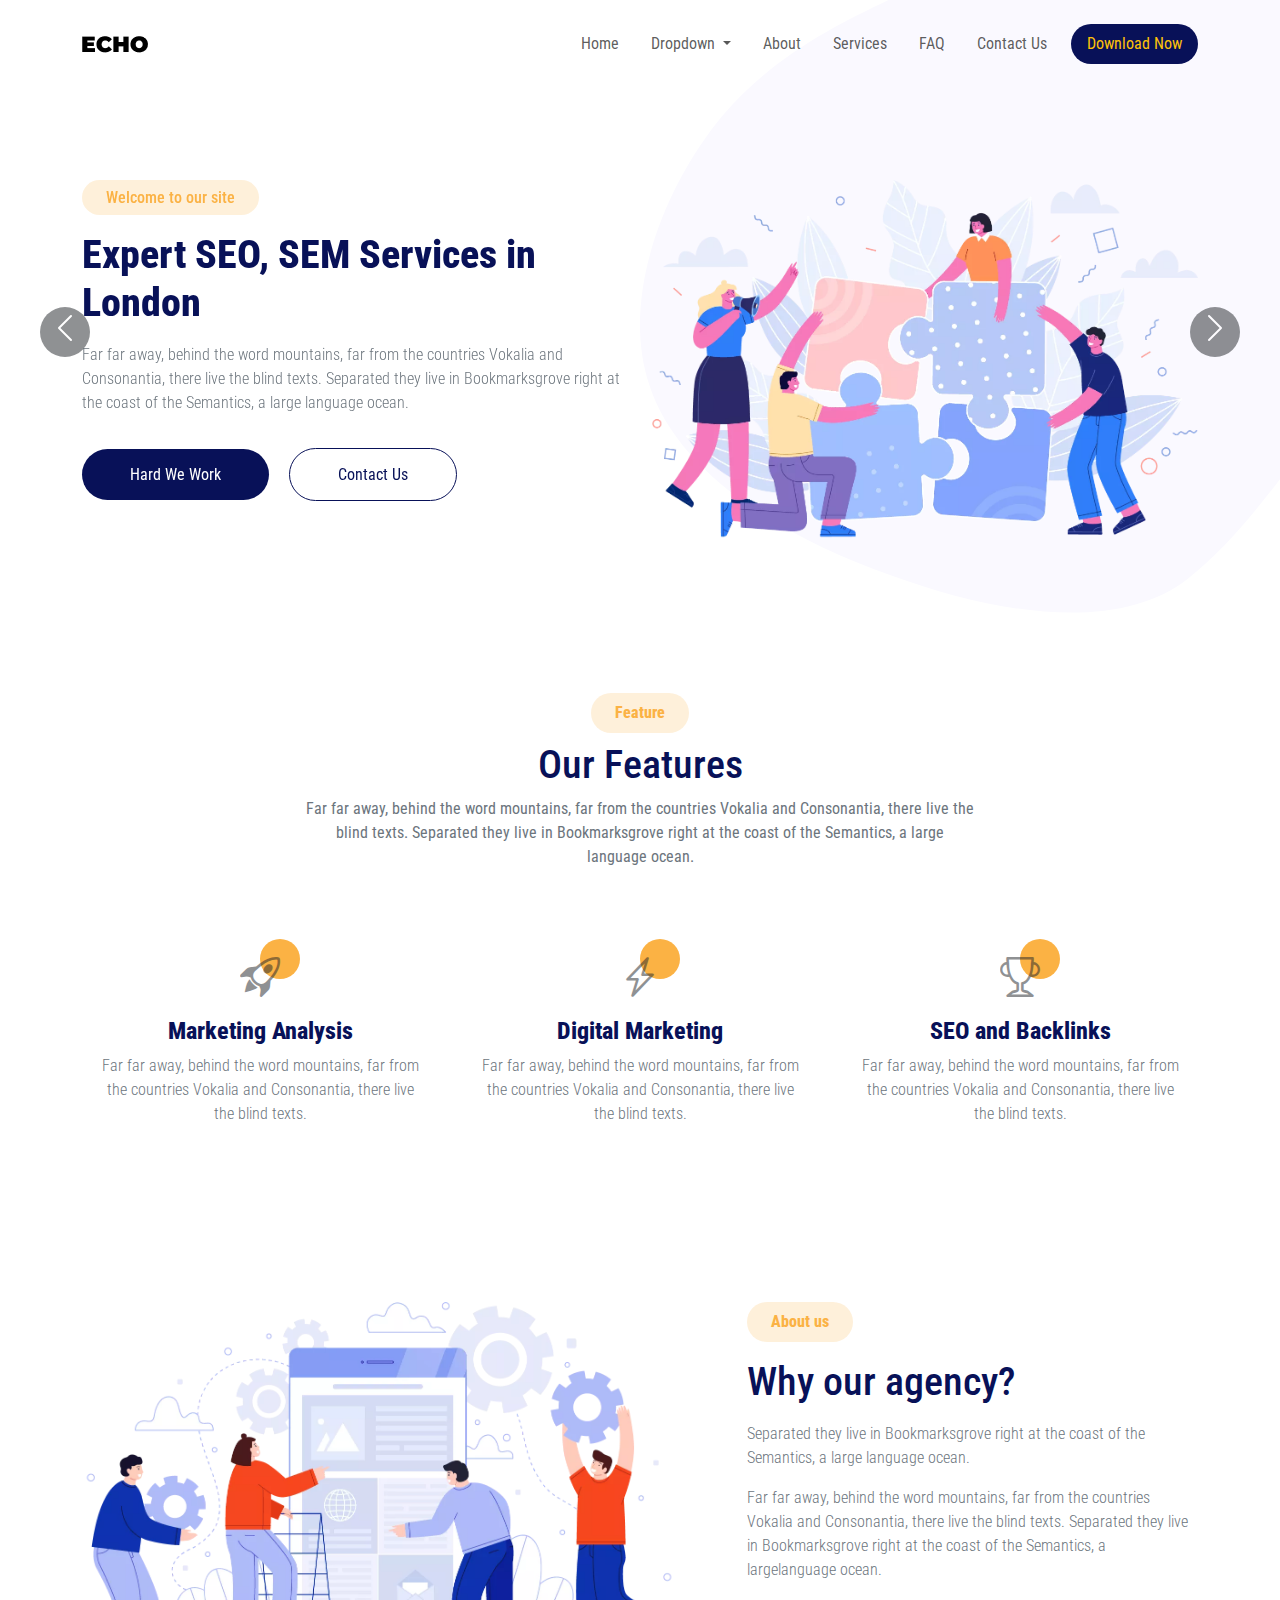
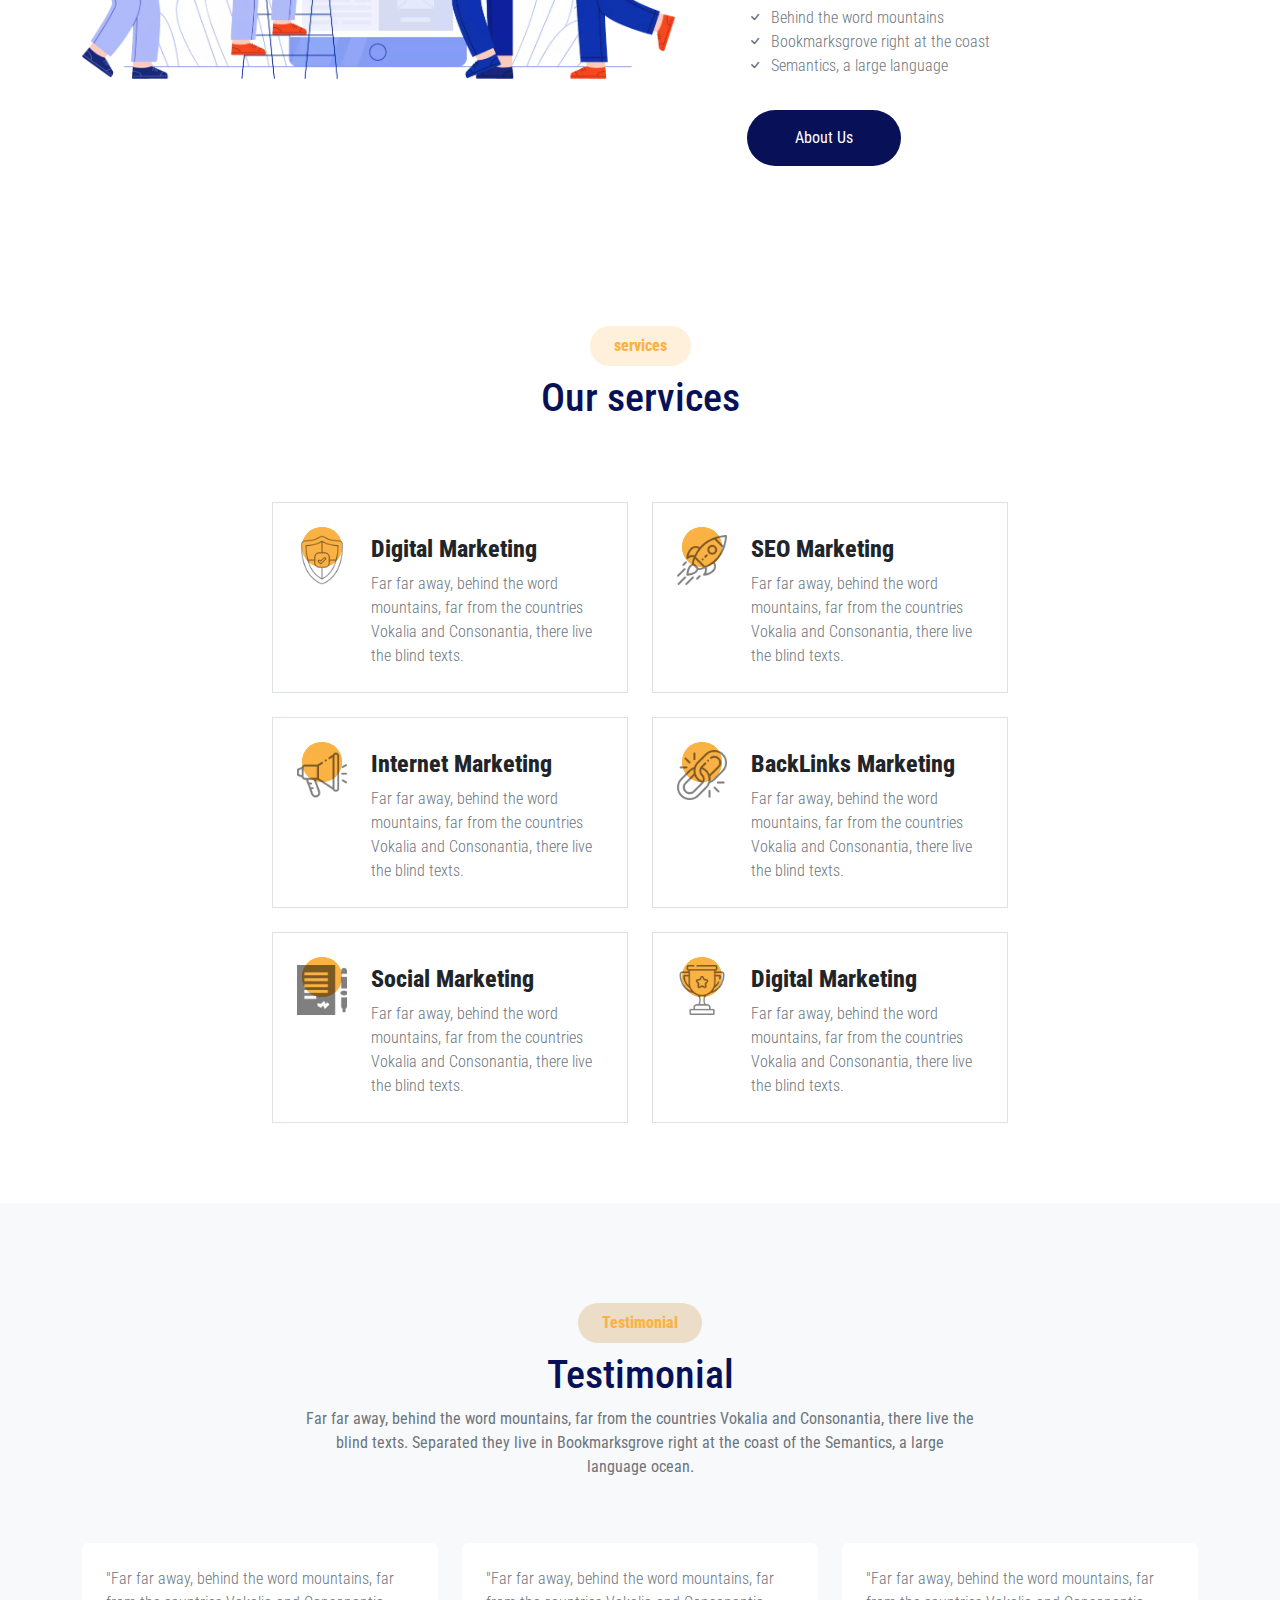
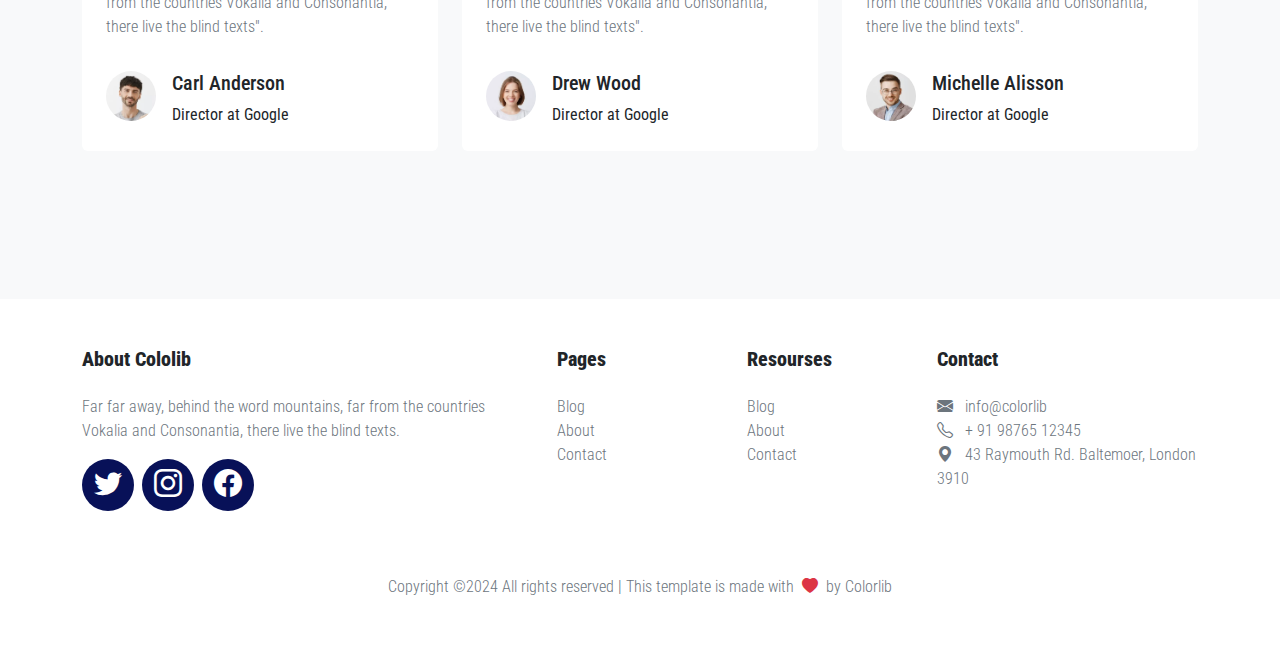
<file: index.html>
<!DOCTYPE html>
<html lang="en">

<head>
    <meta charset="UTF-8">
    <meta name="viewport" content="width=device-width, initial-scale=1.0">
    <title>ECHO-WEBSITE</title>
    <link rel="stylesheet" href="fonts/roboto/stylesheet.css" type="text/css">
    <link rel="stylesheet" href="fonts/bt-icons/bootstrap-icons.min.css" type="text/css">
    <link rel="stylesheet" href="css/style.css" type="text/css">
    <link rel="stylesheet" href="css/media.css" type="text/css">
    <link rel="stylesheet" href="css/bootstrap.min.css" type="text/css">
</head>

<body>

    <!-- HEADER  -->

    <header class="navbar navbar-expand-lg py-4 position-absolute w-100 z-1">
        <div class="container">
            <a href="javascript:void(0)">
                <img src="img/logo.webp" alt="">
            </a>
            <button class="navbar-toggler">
                <span class="navbar-toggler-icon" data-bs-target="#menu" data-bs-toggle="collapse"></span>
            </button>

            <nav class="collapse navbar-collapse flex-lg-grow-0" id="menu">
                <ul class="navbar-nav">
                    <li class="me-lg-3"><a href="" class="nav-link">Home</a></li>
                    <li class="me-lg-3 dropdown">
                        <a class="nav-link dropdown-toggle" href="javascript:void(0)" data-bs-toggle="dropdown">
                            Dropdown
                        </a>
                        <ul class="dropdown-menu w-25">
                            <li><a class="dropdown-item" href="javasript:void(0)">Dropdown-1</a></li>
                            <li><a class="dropdown-item" href="javasript:void(0)">Dropdown-2</a></li>
                            <li><a class="dropdown-item" href="javasript:void(0)">Dropdown-3</a></li>
                            <li><a class="dropdown-item bg-none" href="javasript:void(0)">Dropdown-4</a></li>
                        </ul>
                    </li>
                    <li class="me-lg-3"><a href="javascript:void(0)" class="nav-link">About</a></li>
                    <li class="me-lg-3"><a href="javascript:void(0)" class="nav-link">Services</a></li>
                    <li class="me-lg-3"><a href="javascript:void(0)" class="nav-link">FAQ</a></li>
                    <li class="me-lg-3"><a href="javascript:void(0)" class="nav-link">Contact Us</a></li>
                    <li><a href="" class="btn nav-link rounded-pill text-warning px-3 d-none d-lg-block">Download
                            Now</a></li>
                </ul>
            </nav>
        </div>
    </header>

    <main>

        <!--  CAROUSEL SECTION  -->
        <section id="carouselExample" class="carousel slide">
            <div class="carousel-inner">
                <div class="carousel-item active">
                    <div class="container">
                        <div class="row">
                            <div class="col-12 col-lg-6">
                                <div class="carousel-content mb-4">
                                    <h6 class="py-2 px-4 d-inline-block rounded-pill mb-3">Welcome to our site</h6>
                                    <h1 class="fw-bolder">Expert SEO, SEM Services in London</h1>
                                    <p class="text-secondary fw-light mb-5 mt-3">Far far away, behind the word
                                        mountains, far from the countries Vokalia and Consonantia, there live the blind
                                        texts. Separated they live in Bookmarksgrove right at the coast of the
                                        Semantics, a large language ocean. </p>
                                    <a href="" class=" py-3 px-5 text-decoration-none rounded-pill text-white me-3">Hard
                                        We Work</a>
                                    <a href="" class=" py-3 px-5 text-decoration-none rounded-pill">Contact Us</a>
                                </div>
                            </div>
                            <div class="col-12 col-lg-6">
                                <div class="carousel-img">
                                    <img src="img/carousel.webp" alt="carousel" title="carousel" class="img-fluid">
                                </div>

                            </div>
                        </div>
                    </div>

                </div>
                <div class="carousel-item ">
                    <div class="container">
                        <div class="row">
                            <div class="col-12 col-lg-6">
                                <div class="carousel-content mb-4">
                                    <h6 class="py-2 px-4 d-inline-block rounded-pill mb-3">Welcome to our site</h6>
                                    <h1 class="fw-bolder">Expert SEO, SEM Services in London</h1>
                                    <p class="text-secondary fw-light mb-5 mt-3">Far far away, behind the word
                                        mountains, far from the countries Vokalia and Consonantia, there live the blind
                                        texts. Separated they live in Bookmarksgrove right at the coast of the
                                        Semantics, a large language ocean. </p>
                                    <a href="" class=" py-3 px-5 text-decoration-none rounded-pill text-white me-3">Hard
                                        We Work</a>
                                    <a href="" class=" py-3 px-5 text-decoration-none rounded-pill">Contact Us</a>
                                </div>
                            </div>
                            <div class="col-12 col-lg-6">
                                <div class="carousel-img">
                                    <img src="img/carousel.webp" alt="carousel" title="carousel" class="img-fluid">
                                </div>

                            </div>
                        </div>
                    </div>

                </div>
                <div class="carousel-item">
                    <div class="container">
                        <div class="row">
                            <div class="col-12 col-lg-6">
                                <div class="carousel-content mb-4">
                                    <h6 class="py-2 px-4 d-inline-block rounded-pill mb-3">Welcome to our site</h6>
                                    <h1 class="fw-bolder">Expert SEO, SEM Services in London</h1>
                                    <p class="text-secondary fw-light mb-5 mt-3">Far far away, behind the word
                                        mountains, far from the countries Vokalia and Consonantia, there live the blind
                                        texts. Separated they live in Bookmarksgrove right at the coast of the
                                        Semantics, a large language ocean. </p>
                                    <a href="" class=" py-3 px-5 text-decoration-none rounded-pill text-white me-3">Hard
                                        We Work</a>
                                    <a href="" class=" py-3 px-5 text-decoration-none rounded-pill">Contact Us</a>
                                </div>
                            </div>
                            <div class="col-12 col-lg-6">
                                <div class="carousel-img">
                                    <img src="img/carousel.webp" alt="carousel" title="carousel" class="img-fluid">
                                </div>

                            </div>
                        </div>
                    </div>

                </div>
            </div>
            <button class="carousel-control-prev bg-dark rounded-pill translate-middel-y d-none d-lg-block"
                data-bs-target="#carouselExample" data-bs-slide="prev">
                <span class="carousel-control-prev-icon"></span>
                <span class="visually-hidden">Previous</span>
            </button>
            <button class="carousel-control-next bg-dark rounded-pill translate-middel-y d-none d-lg-block"
                data-bs-target="#carouselExample" data-bs-slide="next">
                <span class="carousel-control-next-icon"></span>
                <span class="visually-hidden">Next</span>
            </button>
        </section>

        <!--  FEATURE SECTION  -->
        <section class="feature">
            <div class="container">
                <div class="feature-title text-center mx-auto ">
                    <span class="py-2 px-4 d-inline-block rounded-pill fw-bold "> Feature</span>
                    <h2 class="h1 my-2">Our Features</h2>
                    <p class="text-secondary">Far far away, behind the word mountains, far from the countries Vokalia
                        and Consonantia, there live the blind texts. Separated they live in Bookmarksgrove right at the
                        coast of the Semantics, a large language ocean.</p>
                </div>
                <div class="row">
                    <div class="col-12 col-md-6 col-lg-4">
                        <div class="feature-item text-center position-relative mx-3 mb-md-4 mb-lg-0">
                            <i class="bi bi-rocket-takeoff fs-1 opacity-50"></i>
                            <h4 class="my-2 fw-bold ">Marketing Analysis</h4>
                            <p class="text-secondary fw-light">Far far away, behind the word mountains, far from the
                                countries Vokalia and Consonantia, there live the blind texts.</p>
                        </div>
                    </div>
                    <div class="col-12 col-md-6 col-lg-4">
                        <div class="feature-item text-center position-relative mx-3 mb-md-4 mb-lg-0">
                            <i class="bi bi-lightning-charge fs-1 opacity-50"></i>
                            <h4 class="my-2 fw-bold ">Digital Marketing</h4>
                            <p class="text-secondary fw-light">Far far away, behind the word mountains, far from the
                                countries Vokalia and Consonantia, there live the blind texts.</p>
                        </div>
                    </div>
                    <div class="col-12 col-md-6 col-lg-4">
                        <div class="feature-item text-center position-relative mx-3">
                            <i class="bi bi-trophy fs-1 opacity-50"></i>
                            <h4 class="my-2 fw-bold ">SEO and Backlinks</h4>
                            <p class="text-secondary fw-light">Far far away, behind the word mountains, far from the
                                countries Vokalia and Consonantia, there live the blind texts.</p>
                        </div>
                    </div>
                </div>
            </div>
        </section>

        <!--  ABOUT SECTION -->
        <section class="about">
            <div class="container">
                <div class="row">
                    <div class="col-12  col-lg-7">
                        <div class="about-img mb-5 me-lg-5  mb-lg-0">
                            <img src="img/about_1.png.webp" alt="about" title="about" class="img-fluid">
                        </div>
                    </div>
                    <div class="col-12 col-lg-5">
                        <div class="about-content">
                            <span class="py-2 px-4 d-inline-block rounded-pill fw-bold ">About us</span>
                            <h2 class="h1 my-3">Why our agency?</h2>
                            <p class="text-secondary fw-light">Separated they live in Bookmarksgrove right at the coast
                                of the Semantics, a large language ocean.</p>
                            <p class="text-secondary fw-light mt-3">Far far away, behind the word mountains, far from
                                the countries Vokalia and Consonantia, there live the blind texts. Separated they live
                                in Bookmarksgrove right at the coast of the Semantics, a largelanguage ocean.</p>
                            <div class="my-4">
                                <p class="mb-0 text-secondary fw-light"><i class="bi bi-check me-2"></i>Behind the word
                                    mountains</p>
                                <p class="mb-0 text-secondary fw-light"><i class="bi bi-check me-2"></i>Bookmarksgrove
                                    right at the coast</p>
                                <p class="mb-0 text-secondary fw-light"><i class="bi bi-check me-2"></i>Semantics, a
                                    large language</p>
                            </div>
                            <a href=""
                                class="d-inline-block py-3 px-5 text-decoration-none rounded-pill text-white me-3 mt-2">About
                                Us</a>
                        </div>
                    </div>
                </div>
            </div>
        </section>

        <!--  SERVICES SECTION  -->
        <section class="services">
            <div class="container">
                <div class="service-title text-center">
                    <span class="py-2 px-4 d-inline-block rounded-pill fw-bold "> services</span>
                    <h2 class="h1 my-2">Our services</h2>
                </div>
                <div class="service-inner">
                    <div class="row">
                        <div class="col- col-lg-1 col-xl-2"></div>
                        <div class="col-12 col-lg-5 col-xl-4">
                            <div class="service-item border p-4  mb-4">
                                <ul class="d-flex list-unstyled mb-0 position-relative">

                                    <li class="mt-2">
                                        <!-- <i class="bi bi-shield-lock fs-1 opacity-50 "></i> -->
                                        <img class="opacity-50" src="img/approved.png" alt="" width="50px">
                                    </li>
                                    <li class="ms-4">
                                        <h4 class="my-2 fw-bold ">Digital Marketing</h4>
                                        <p class="text-secondary fw-light mb-0">Far far away, behind the word mountains, far
                                            from the
                                            countries Vokalia and Consonantia, there live the blind texts.</p>
                                    </li>
                                </ul>
                            </div>
                        </div>
                        <div class="col-12 col-lg-5 col-xl-4">
                            <div class="service-item border p-4 mb-4">
                                <ul class="d-flex list-unstyled mb-0  position-relative">

                                    <li class="mt-2">
                                    <img class="opacity-50" src="img/startup.png" alt="" width="50px">
                                    <li class="ms-4">
                                        <h4 class="my-2 fw-bold ">
                                            SEO Marketing</h4>
                                        <p class="text-secondary fw-light mb-0">Far far away, behind the word mountains, far
                                            from the
                                            countries Vokalia and Consonantia, there live the blind texts.</p>
                                    </li>
                                </ul>
                            </div>
                        </div>
                        <div class="col-12 col-lg-1 col-xl-2"></div>
                        <div class="col-12 col-lg-1 col-xl-2"></div>
                        <div class="col-12 col-lg-5 col-xl-4">
                            <div class="service-item border p-4 mb-4">
                                <ul class="d-flex list-unstyled mb-0  position-relative">

                                    <li class="mt-2">
                                        <img class="opacity-50" src="img/marketing.png" alt="" width="50px">
                                    </li>
                                    <li class="ms-4">
                                        <h4 class="my-2 fw-bold ">
                                            Internet Marketing</h4>
                                        <p class="text-secondary fw-light mb-0">Far far away, behind the word mountains, far
                                            from the
                                            countries Vokalia and Consonantia, there live the blind texts.</p>
                                    </li>
                                </ul>
                            </div>
                        </div>
                        <div class="col-12 col-lg-5 col-xl-4">
                            <div class="service-item border p-4 mb-4">
                                <ul class="d-flex list-unstyled mb-0 position-relative">

                                    <li class="mt-2">
                                        <img class="opacity-50" src="img/link.png" alt="" width="50px">
                                    </li>
                                    <li class="ms-4">
                                        <h4 class="my-2 fw-bold ">
                                            BackLinks Marketing</h4>
                                        <p class="text-secondary fw-light mb-0">Far far away, behind the word mountains, far
                                            from the
                                            countries Vokalia and Consonantia, there live the blind texts.</p>
                                    </li>
                                </ul>
                            </div>
                        </div>
                        <div class="col-12 col-lg-1 col-xl-2"></div>
                        <div class="col-12 col-lg-1 col-xl-2"></div>
                        <div class="col-12 col-lg-5 col-xl-4">
                            <div class="service-item border p-4 mb-4 mb-lg-0 ">
                                <ul class="d-flex list-unstyled mb-0 position-relative">

                                    <li class="mt-2">
                                        <img class="opacity-50" src="img/paper-sheet.png" alt="" width="50px">
                                    </li>
                                    <li class="ms-4">
                                        <h4 class="my-2 fw-bold ">Social Marketing
                                        </h4>
                                        <p class="text-secondary fw-light mb-0">Far far away, behind the word mountains, far
                                            from the
                                            countries Vokalia and Consonantia, there live the blind texts.</p>
                                    </li>
                                </ul>
                            </div>
                        </div>
                        <div class="col-12 col-lg-5 col-xl-4">
                            <div class="service-item border p-4">
                                <ul class="d-flex list-unstyled mb-0 position-relative">

                                    <li class="mt-2">
                                        <img class="opacity-50" src="img/trophy.png" alt="" width="50px">
                                    </li>
                                    <li class="ms-4">
                                        <h4 class="my-2 fw-bold ">Digital Marketing</h4>
                                        <p class="text-secondary fw-light mb-0">Far far away, behind the word mountains, far
                                            from the
                                            countries Vokalia and Consonantia, there live the blind texts.</p>
                                    </li>
                                </ul>
                            </div>
                        </div>
                        <div class="col-12 col-lg-1 col-xl-2"></div>

                    </div>
                </div>

            </div>
        </section>

        <!-- TESTIMONIAL SECTION  -->
        <section class="testimonial bg-light">
            <div class="container">
                <div class="testimonial-title text-center mx-auto ">
                    <span class="py-2 px-4 d-inline-block rounded-pill fw-bold ">Testimonial</span>
                    <h2 class="h1 my-2">Testimonial</h2>
                    <p class="text-secondary">Far far away, behind the word mountains, far from the countries Vokalia
                        and Consonantia, there live the blind texts. Separated they live in Bookmarksgrove right at the
                        coast of the Semantics, a large language ocean.</p>
                </div>
                <div class="row">
                    <div class="col-12 col-md-6 col-lg-4">
                        <div class="testimonial-item bg-white p-4 border-light mt-4 my-xl-5 rounded-2">
                            <p class="text-secondary fw-light">"Far far away, behind the word mountains, far from the
                                countries Vokalia and Consonantia, there live the blind texts".</p>
                                <ul class="d-flex list-unstyled mb-0 pt-3">
                                    <li><img class="img-fluid rounded-circle me-3" src="img/img-1.webp" alt="persion" title="persion" width="50px" height="50px"></li>
                                    <li>
                                        <h5>Carl Anderson</h5>
                                        <p class="mb-0">Director at Google</p>
                                    </li>
                                </ul>
                        </div>
                    </div>               
                    <div class="col-12 col-md-6 col-lg-4">
                        <div class="testimonial-item bg-white p-4 border-light mt-4 my-xl-5 rounded-2">
                            <p class="text-secondary fw-light">"Far far away, behind the word mountains, far from the
                                countries Vokalia and Consonantia, there live the blind texts".</p>
                                <ul class="d-flex list-unstyled mb-0 pt-3">
                                    <li><img class="img-fluid rounded-circle me-3" src="img/img-3.webp" alt="persion" title="persion" width="50px" height="50px"></li>
                                    <li>
                                        <h5>Drew Wood</h5>
                                        <p class="mb-0">Director at Google</p>
                                    </li>
                                </ul>
                        </div>
                    </div>               
                    <div class="col-12 col-md-6 col-lg-4">
                        <div class="testimonial-item bg-white p-4 border-light my-4 my-xl-5 rounded-2">
                            <p class="text-secondary fw-light">"Far far away, behind the word mountains, far from the
                                countries Vokalia and Consonantia, there live the blind texts".</p>
                                <ul class="d-flex list-unstyled mb-0 pt-3">
                                    <li><img class="img-fluid rounded-circle me-3" src="img/img-2.webp" alt="persion" title="persion" width="50px" height="50px"></li>
                                    <li>
                                        <h5>
                                            Michelle Alisson</h5>
                                        <p class="mb-0">Director at Google</p>
                                    </li>
                                </ul>
                        </div>
                    </div>               
                    </div>
                </div>

            </div>
        </section>

    </main>

    <footer>
        <div class="container">
            <div class="footer-inner mt-5">
                <div class="row">
                    <div class="col-8 col-lg-5">
                        <div class="footer-item mb-4 mb-lg-0">
                            <h6 class="fw-bold fs-5 mb-4">About Cololib</h6>
                            <p class="my-3 text-secondary fw-light">Far far away, behind the word mountains, far from the countries Vokalia and Consonantia, there live the blind texts.</p>
                               <ul class="d-flex list-unstyled">
                                <li class="rounded-circle me-2">
                                    <a href="javascript:void(0)"><i class="bi bi-twitter text-white fs-3"></i></a>
                                </li>
                                <li class="rounded-circle me-2">
                                    <a href="javascript:void(0)"><i class="bi bi-instagram text-white fs-3"></i></a>
                                </li>
                                <li class="rounded-circle me-2">
                                    <a href="javascript:void(0)"><i class="bi bi-facebook text-white fs-3"></i></a>
                                </li>
                               </ul>

                        </div>
                        
                    </div>
                    <div class="col-2 col-lg-2">
                        <div class="footer-item">
                            <h6 class="fw-bold fs-5 mb-4">Pages</h6>
                            <ul class=" list-unstyled">
                                <li>
                                    <a href="javascript:void(0)" class="text-decoration-none text-secondary fw-light">Blog</a>
                                </li>
                                <li>
                                    <a href="javascript:void(0)" class="text-decoration-none text-secondary fw-light">About</a>
                                </li>
                                <li>
                                    <a href="javascript:void(0)" class="text-decoration-none text-secondary fw-light">Contact</a>
                                </li>
                            </ul>
                            </div>
                    </div>
                    <div class="col-2 col-lg-2">
                        <div class="footer-item">
                            <h6 class="fw-bold fs-5 mb-4">Resourses</h6>
                            <ul class=" list-unstyled">
                                <li>
                                    <a href="javascript:void(0)" class="text-decoration-none text-secondary fw-light">Blog</a>
                                </li>
                                <li>
                                    <a href="javascript:void(0)" class="text-decoration-none text-secondary fw-light">About</a>
                                </li>
                                <li>
                                    <a href="javascript:void(0)" class="text-decoration-none text-secondary fw-light">Contact</a>
                                </li>
                            </ul>
                            </div>
                    </div>
                    <div class="col-12 col-lg-3">
                        <div class="footer-item">
                            <h6 class="fw-bold fs-5  mb-4">Contact</h6>
                            <ul class=" list-unstyled">
                                <li><i class="bi bi-envelope-fill text-secondary fw-light me-2"></i>
                                    <a href="javascript:void(0)" class="text-decoration-none text-secondary fw-light">info@colorlib</a>
                                </li>
                                <li><i class="bi bi-telephone text-secondary fw-light me-2"></i>
                                    <a href="javascript:void(0)" class="text-decoration-none text-secondary fw-light"> + 91 98765 12345</a>
                                </li>
                                <li><i class="bi bi-geo-alt-fill text-secondary fw-light me-2"></i>
                                    <a href="javascript:void(0)" class="text-decoration-none text-secondary fw-light">43 Raymouth Rd. Baltemoer, London 3910</a>
                                </li>
                            </ul>

                        </div>
                    </div>
                   
                </div>

            </div>
            <div class="copyright my-5 text-center">
                <p class="mb-0 text-secondary fw-light">Copyright ©2024 All rights reserved | This template is made with <i class="bi bi-heart-fill mx-1 text-danger"></i>  by Colorlib</p>

            </div>
        </div>

    </footer>


    <script src="js/bootstrap.bundle.min.js" type="text/javascript"></script>
</body>

</html>
</file>
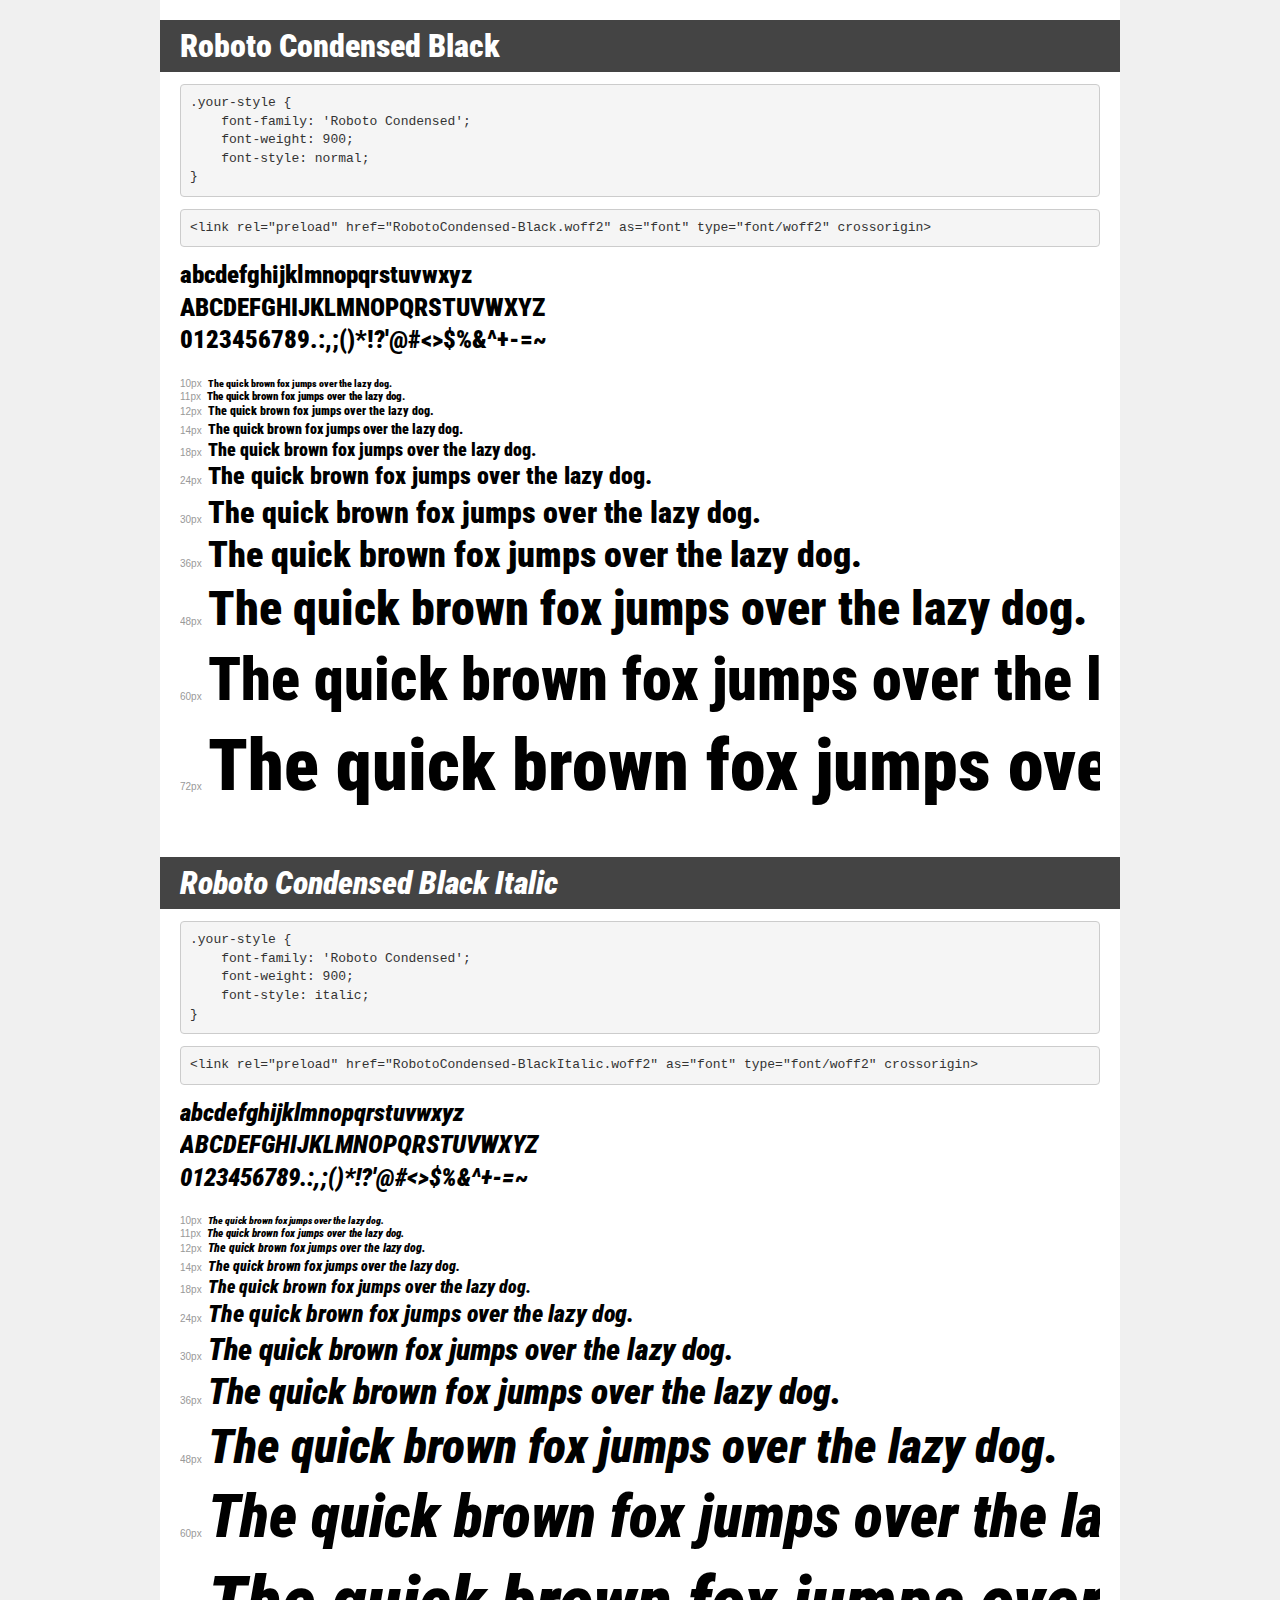
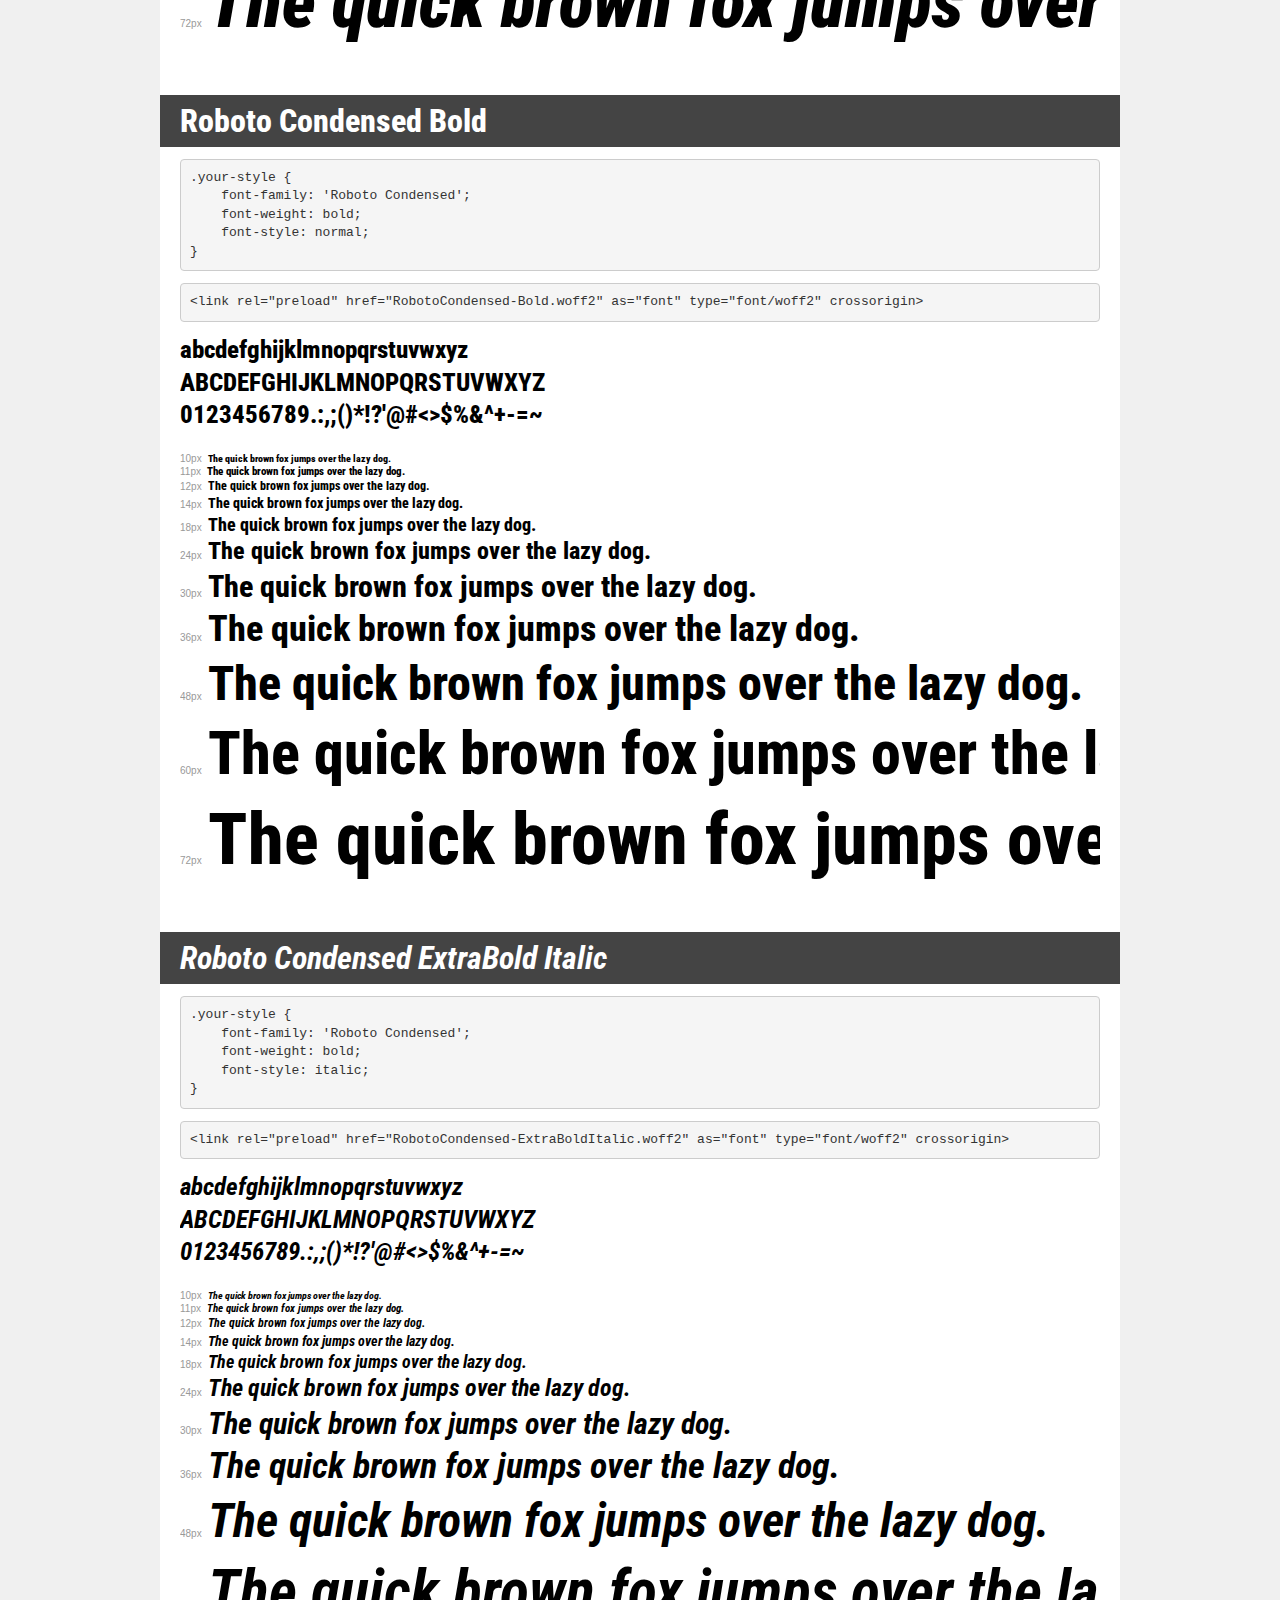
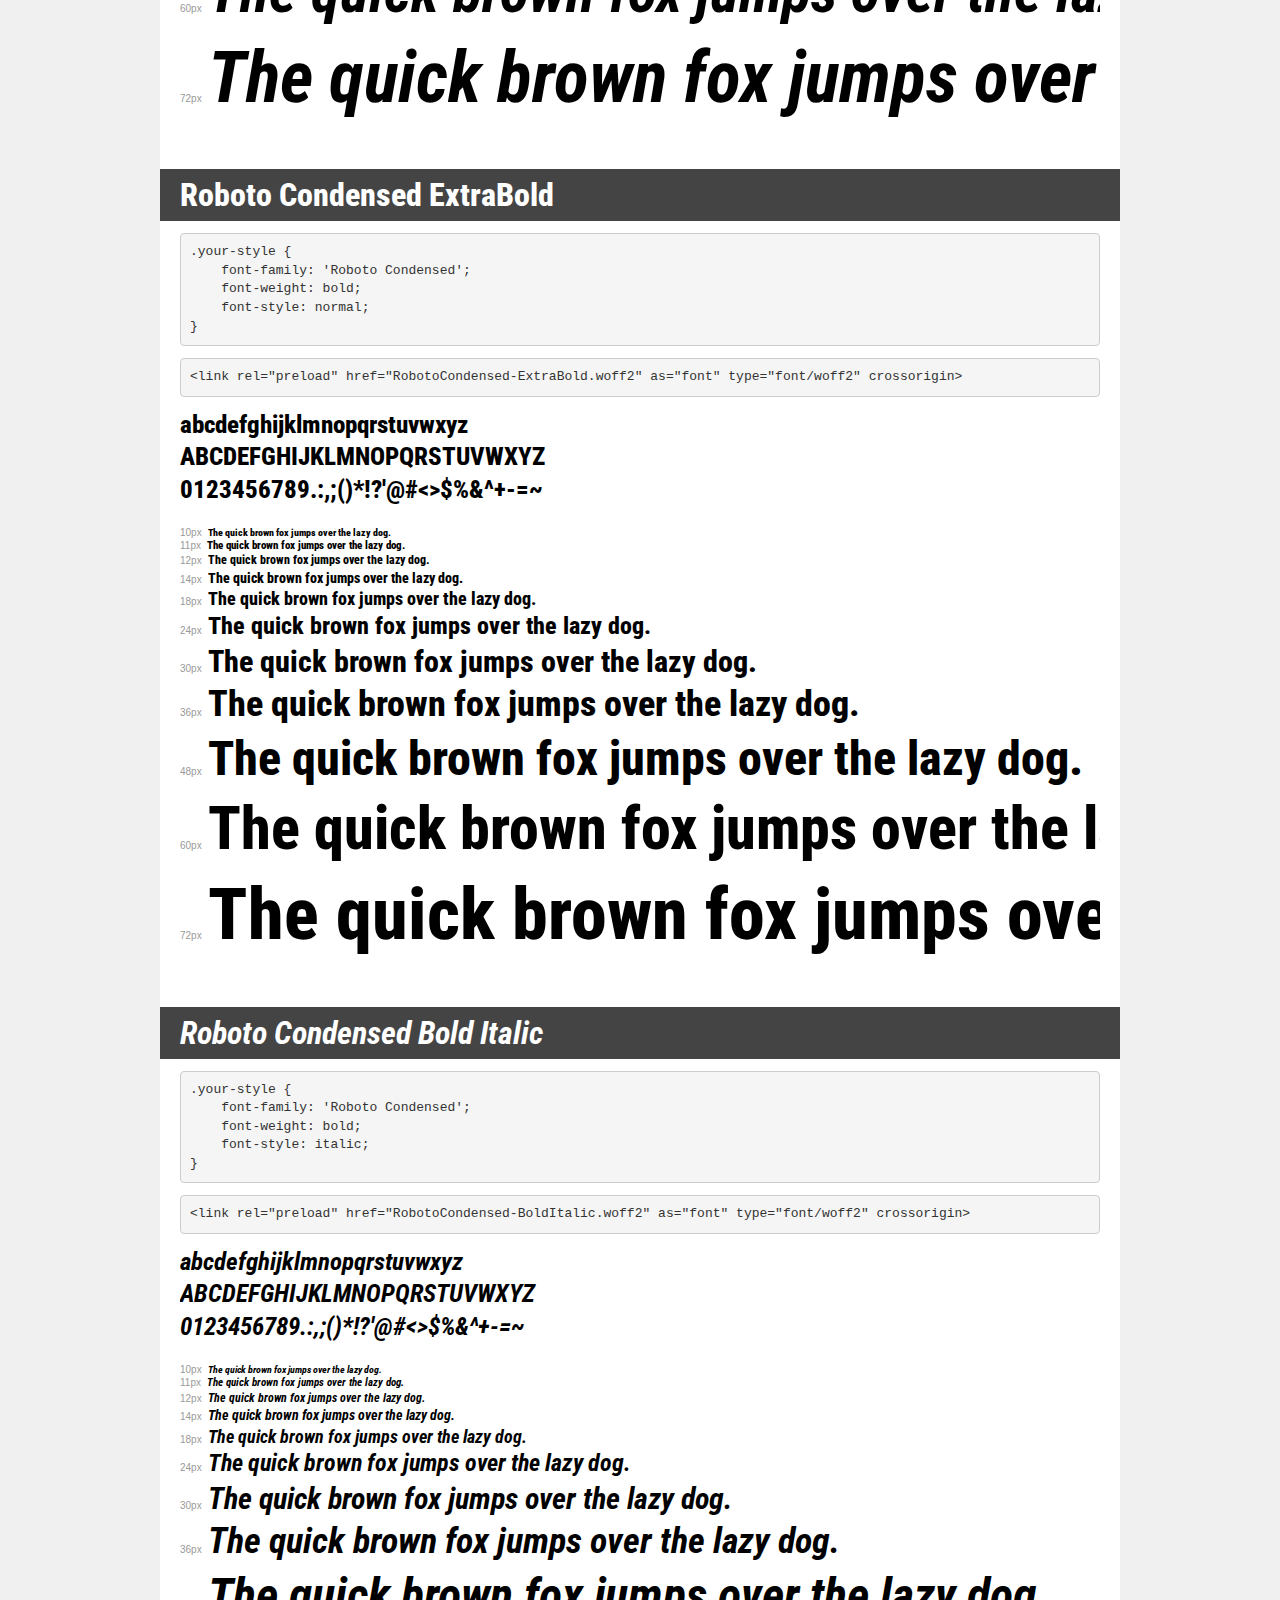
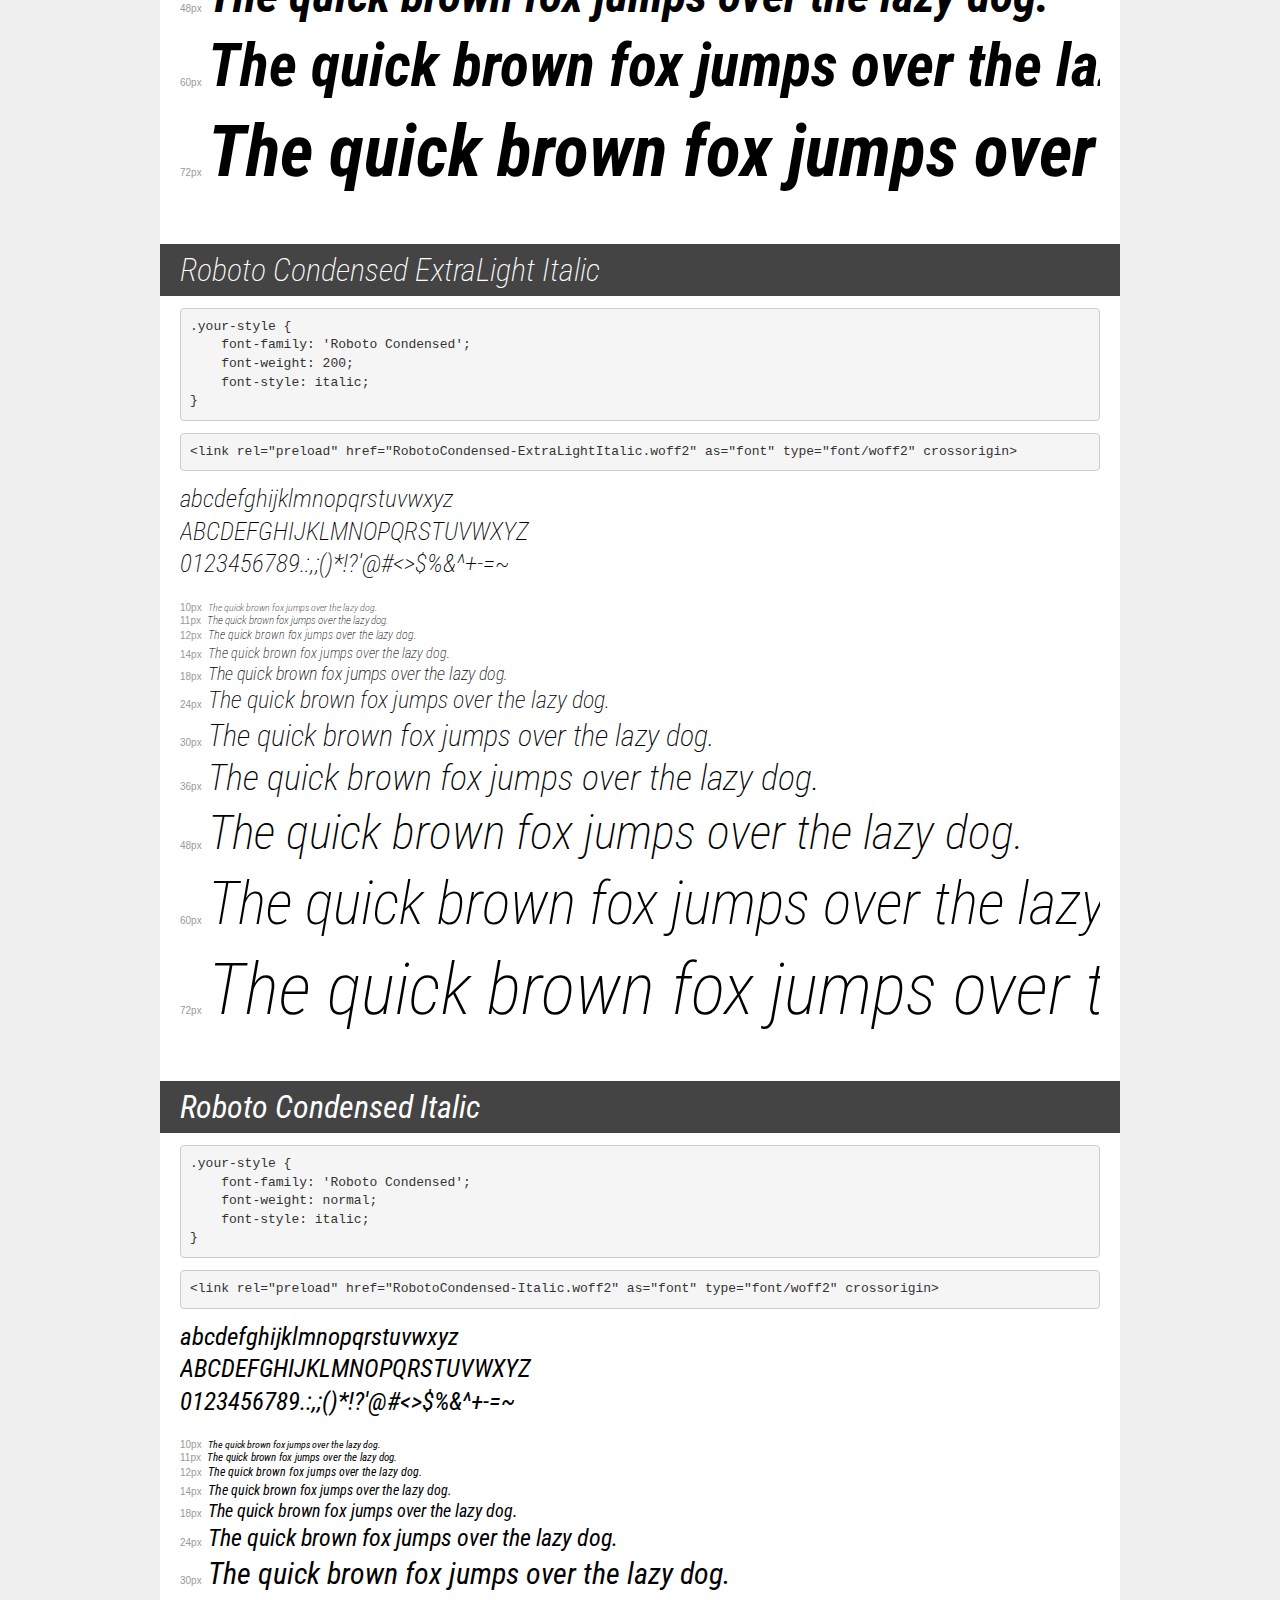
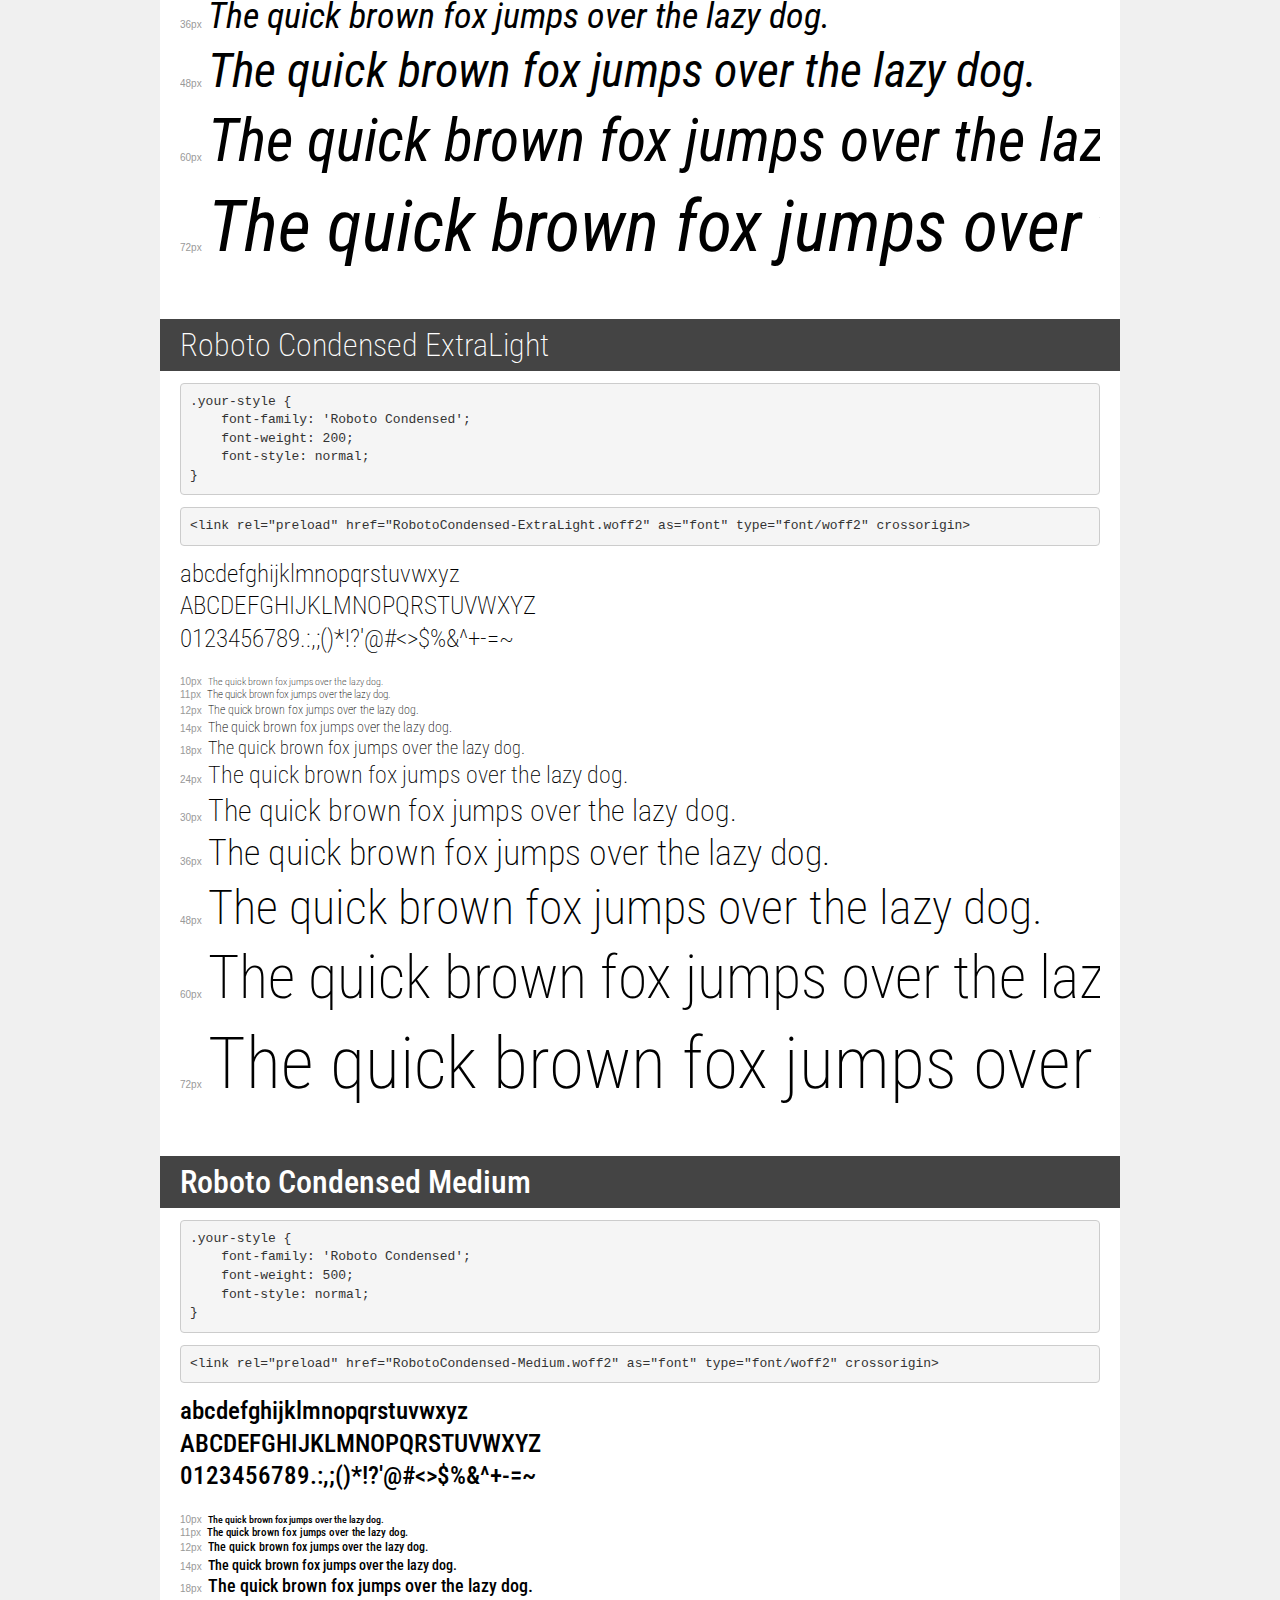
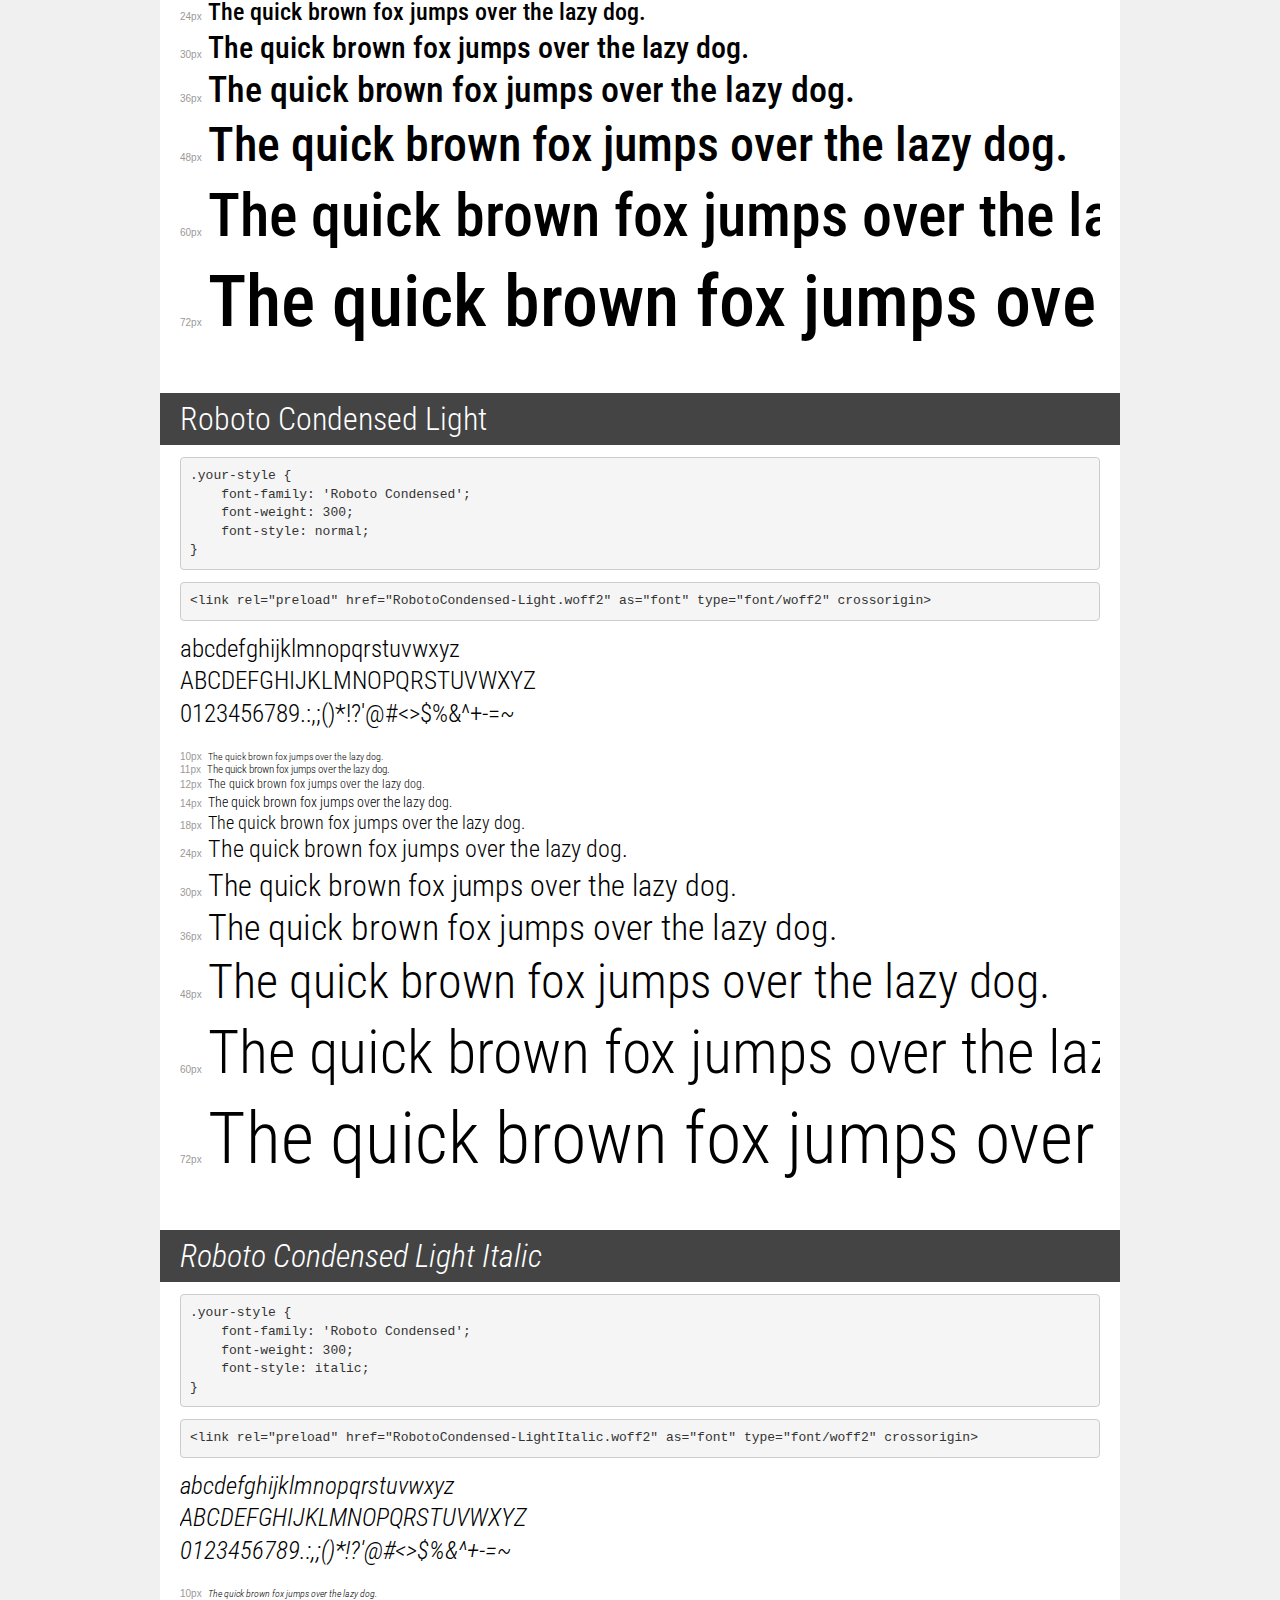
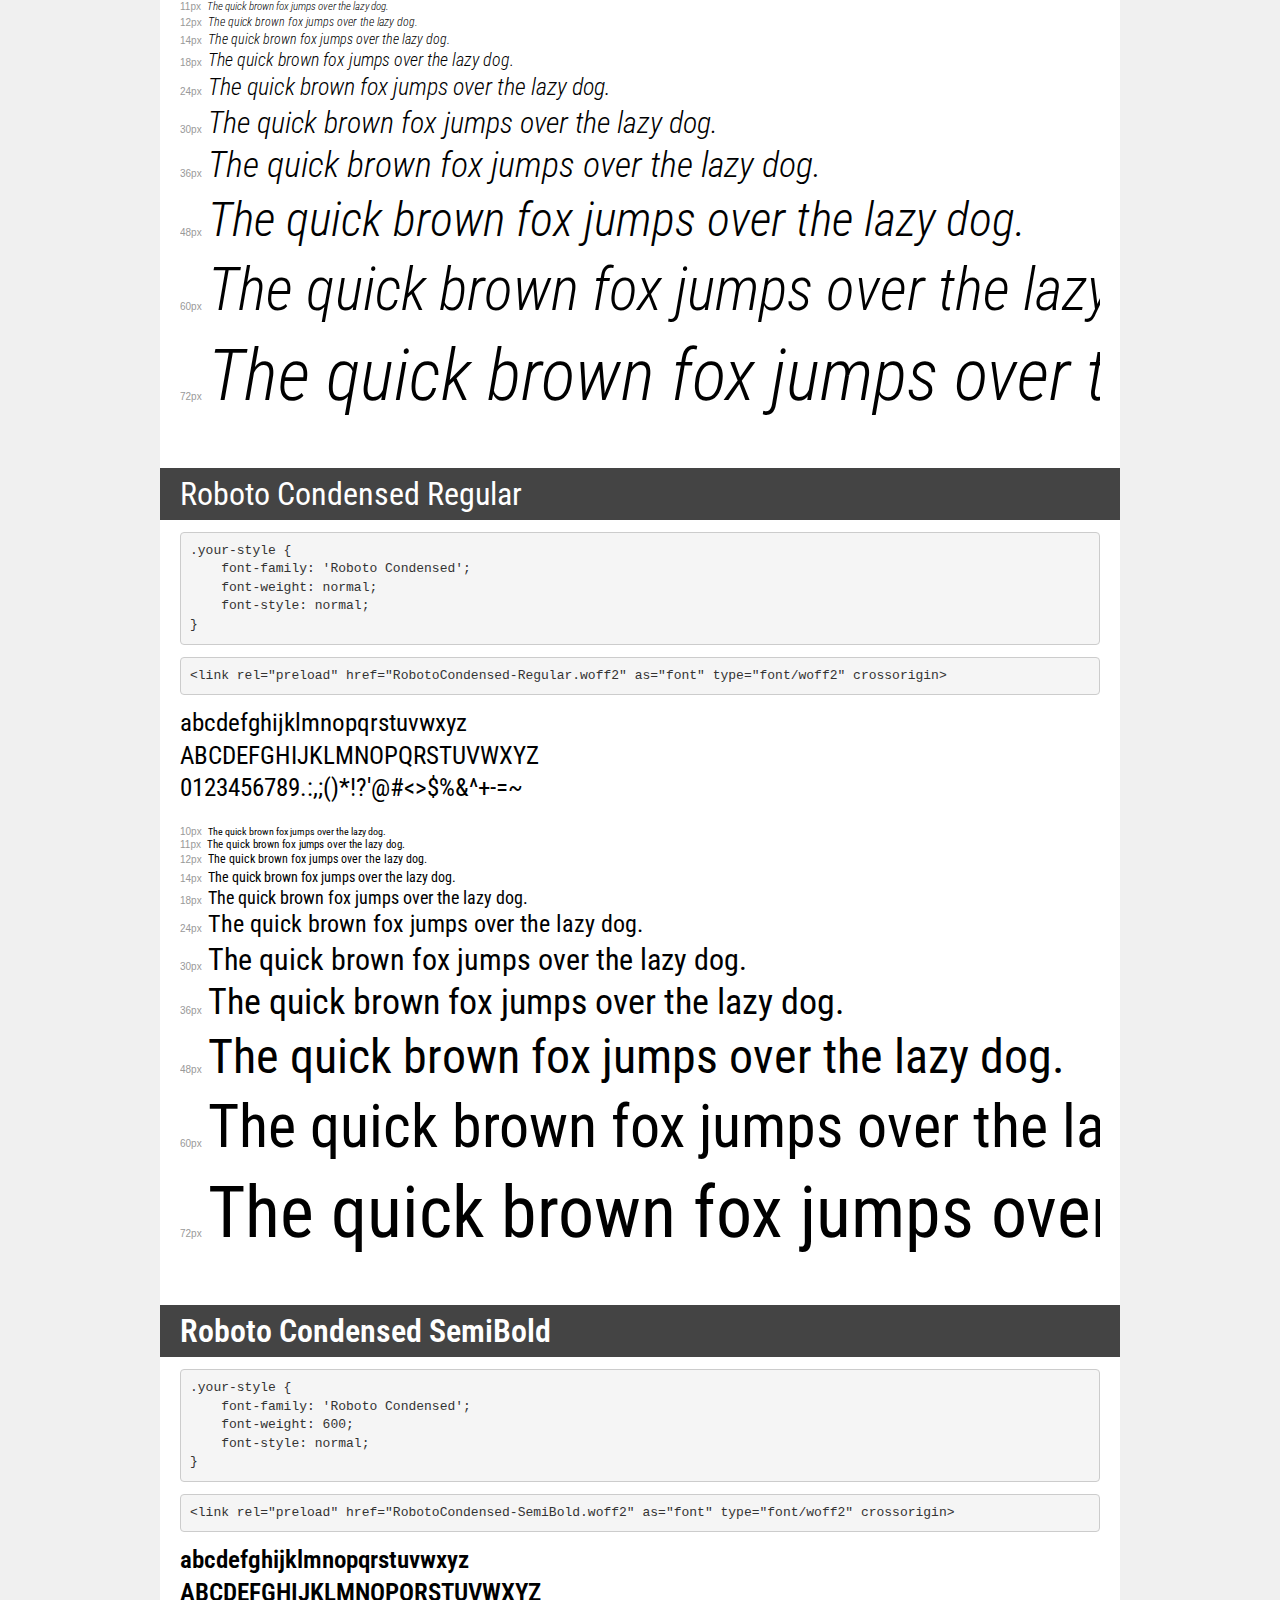
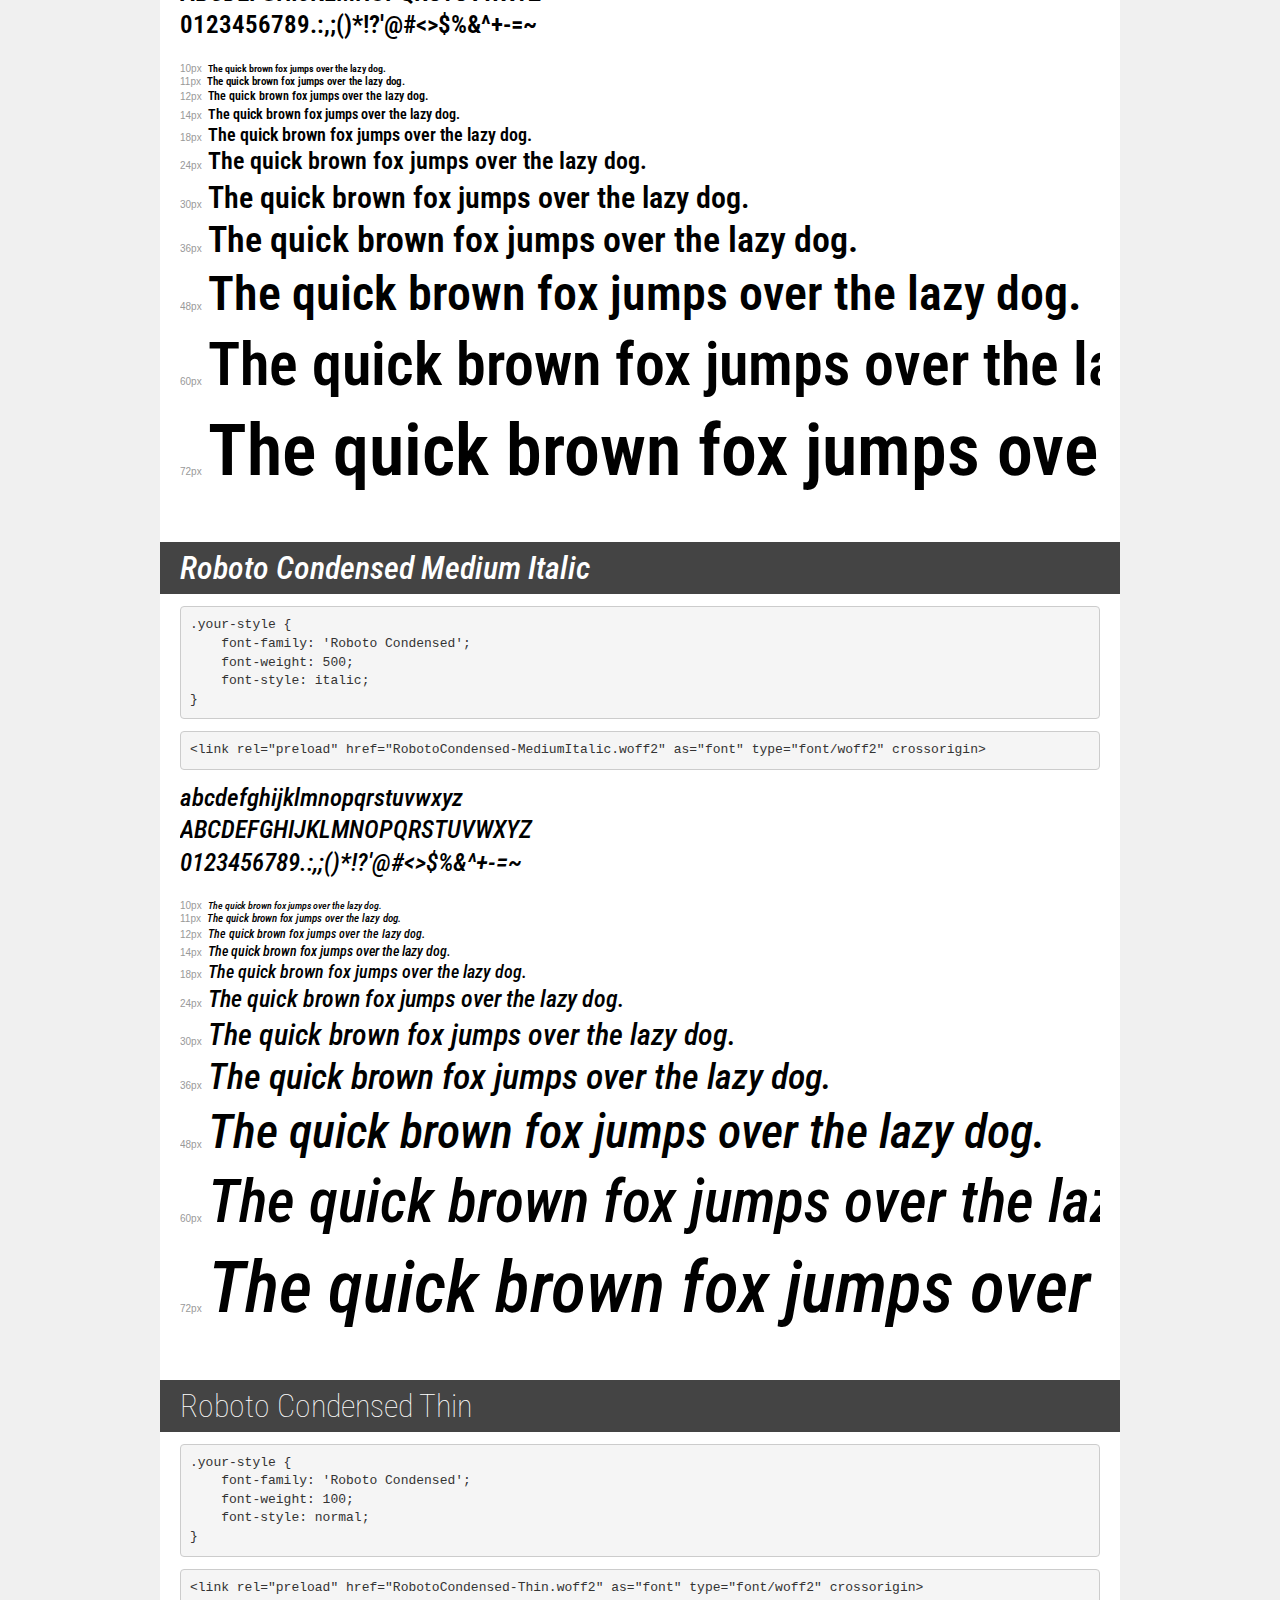
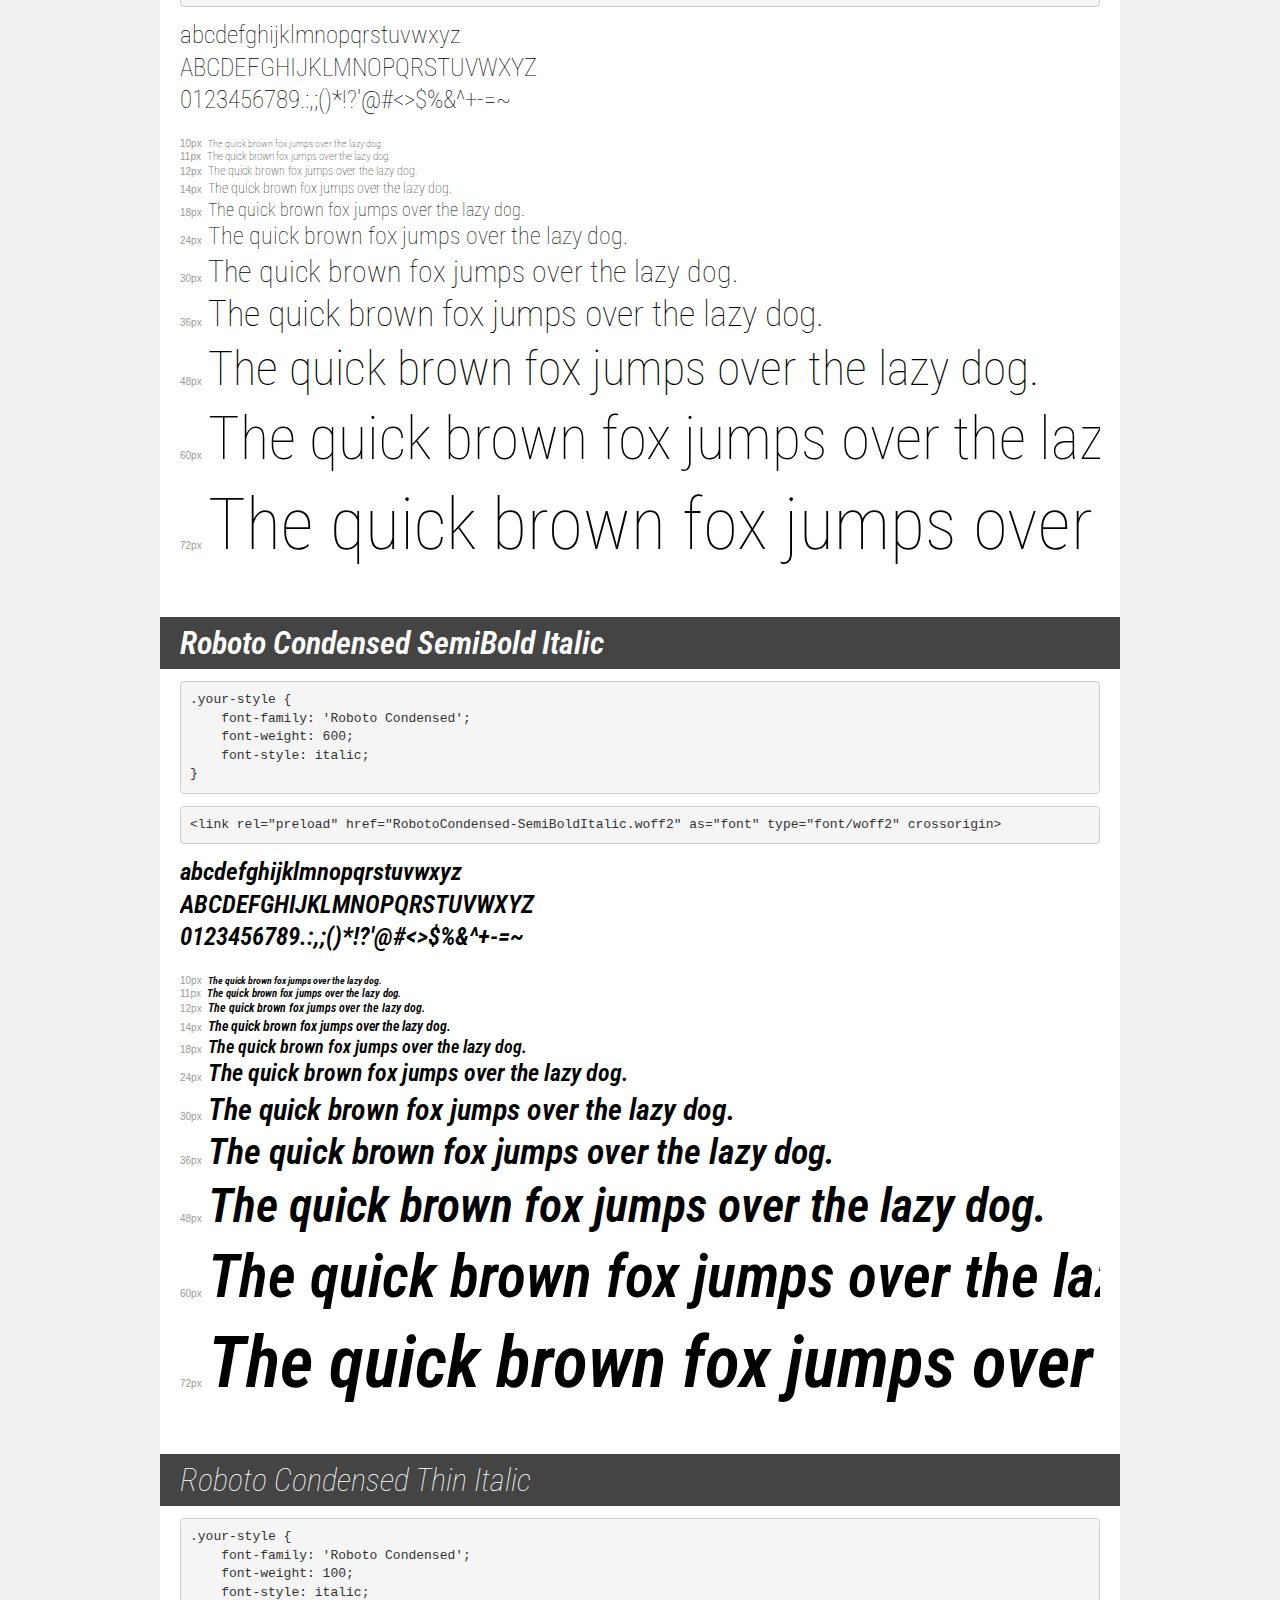
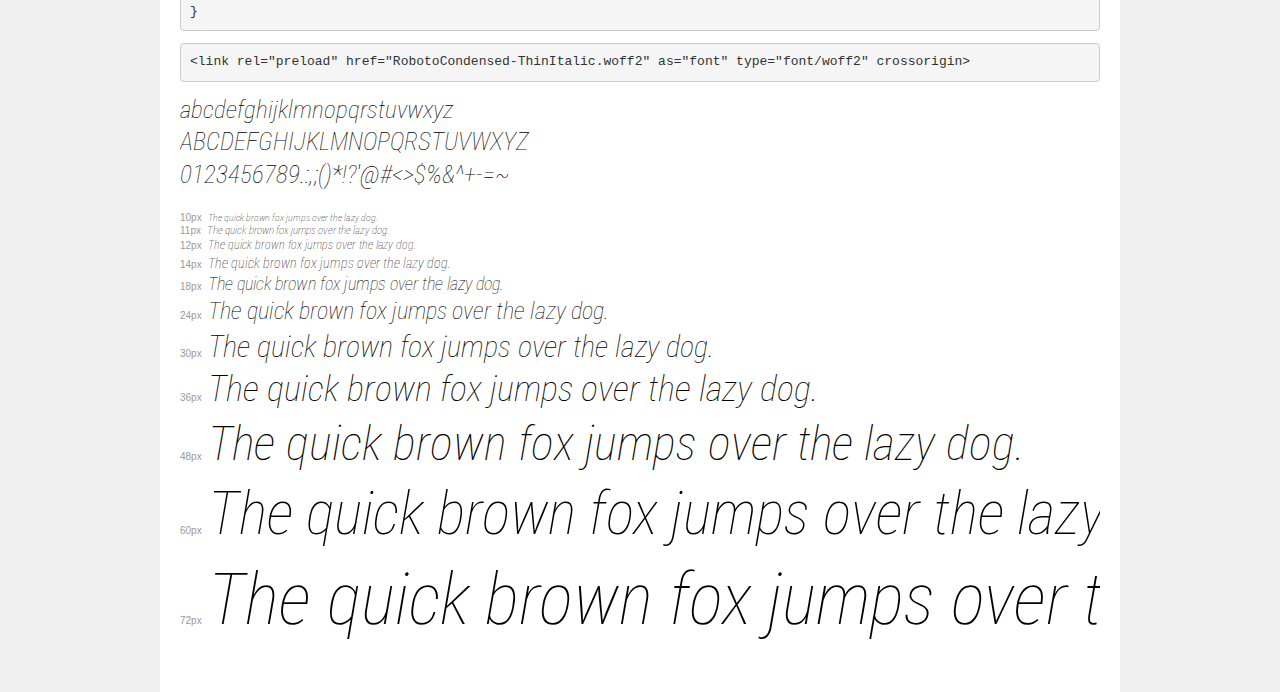
<file: fonts/roboto/demo.html>
<!DOCTYPE html>
<html lang="en">
<head>
    <meta charset="utf-8">
    <meta http-equiv="X-UA-Compatible" content="IE=edge">
    <meta name="viewport" content="width=device-width, initial-scale=1">
    <meta name="robots" content="noindex, noarchive">
    <meta name="format-detection" content="telephone=no">
    <title>Transfonter demo</title>
    <link href="stylesheet.css" rel="stylesheet">
    <style>
        /*
        http://meyerweb.com/eric/tools/css/reset/
        v2.0 | 20110126
        License: none (public domain)
        */
        html, body, div, span, applet, object, iframe,
        h1, h2, h3, h4, h5, h6, p, blockquote, pre,
        a, abbr, acronym, address, big, cite, code,
        del, dfn, em, img, ins, kbd, q, s, samp,
        small, strike, strong, sub, sup, tt, var,
        b, u, i, center,
        dl, dt, dd, ol, ul, li,
        fieldset, form, label, legend,
        table, caption, tbody, tfoot, thead, tr, th, td,
        article, aside, canvas, details, embed,
        figure, figcaption, footer, header, hgroup,
        menu, nav, output, ruby, section, summary,
        time, mark, audio, video {
            margin: 0;
            padding: 0;
            border: 0;
            font-size: 100%;
            font: inherit;
            vertical-align: baseline;
        }
        /* HTML5 display-role reset for older browsers */
        article, aside, details, figcaption, figure,
        footer, header, hgroup, menu, nav, section {
            display: block;
        }
        body {
            line-height: 1;
        }
        ol, ul {
            list-style: none;
        }
        blockquote, q {
            quotes: none;
        }
        blockquote:before, blockquote:after,
        q:before, q:after {
            content: '';
            content: none;
        }
        table {
            border-collapse: collapse;
            border-spacing: 0;
        }
        /* demo styles */
        body {
            background: #f0f0f0;
            color: #000;
        }
        .page {
            background: #fff;
            width: 920px;
            margin: 0 auto;
            padding: 20px 20px 0 20px;
            overflow: hidden;
        }
        .font-container {
            overflow-x: auto;
            overflow-y: hidden;
            margin-bottom: 40px;
            line-height: 1.3;
            white-space: nowrap;
            padding-bottom: 5px;
        }
        h1 {
            position: relative;
            background: #444;
            font-size: 32px;
            color: #fff;
            padding: 10px 20px;
            margin: 0 -20px 12px -20px;
        }
        .letters {
            font-size: 25px;
            margin-bottom: 20px;
        }
        .s10:before {
            content: '10px';
        }
        .s11:before {
            content: '11px';
        }
        .s12:before {
            content: '12px';
        }
        .s14:before {
            content: '14px';
        }
        .s18:before {
            content: '18px';
        }
        .s24:before {
            content: '24px';
        }
        .s30:before {
            content: '30px';
        }
        .s36:before {
            content: '36px';
        }
        .s48:before {
            content: '48px';
        }
        .s60:before {
            content: '60px';
        }
        .s72:before {
            content: '72px';
        }
        .s10:before, .s11:before, .s12:before, .s14:before,
        .s18:before, .s24:before, .s30:before, .s36:before,
        .s48:before, .s60:before, .s72:before {
            font-family: Arial, sans-serif;
            font-size: 10px;
            font-weight: normal;
            font-style: normal;
            color: #999;
            padding-right: 6px;
        }
        pre {
            display: block;
            padding: 9px;
            margin: 0 0 12px;
            font-family: Monaco, Menlo, Consolas, "Courier New", monospace;
            font-size: 13px;
            line-height: 1.428571429;
            color: #333;
            font-weight: normal;
            font-style: normal;
            background-color: #f5f5f5;
            border: 1px solid #ccc;
            overflow-x: auto;
            border-radius: 4px;
        }
        /* responsive */
        @media (max-width: 959px) {
            .page {
                width: auto;
                margin: 0;
            }
        }
    </style>
</head>
<body>
<div class="page">
    <div class="demo">
        <h1 style="font-family: 'Roboto Condensed'; font-weight: 900; font-style: normal;">Roboto Condensed Black</h1>
        <pre title="Usage">.your-style {
    font-family: 'Roboto Condensed';
    font-weight: 900;
    font-style: normal;
}</pre>
        <pre title="Preload (optional)">
&lt;link rel=&quot;preload&quot; href=&quot;RobotoCondensed-Black.woff2&quot; as=&quot;font&quot; type=&quot;font/woff2&quot; crossorigin&gt;</pre>
        <div class="font-container" style="font-family: 'Roboto Condensed'; font-weight: 900; font-style: normal;">
            <p class="letters">
                abcdefghijklmnopqrstuvwxyz<br>
ABCDEFGHIJKLMNOPQRSTUVWXYZ<br>
                0123456789.:,;()*!?'@#&lt;&gt;$%&^+-=~
            </p>
            <p class="s10" style="font-size: 10px;">The quick brown fox jumps over the lazy dog.</p>
            <p class="s11" style="font-size: 11px;">The quick brown fox jumps over the lazy dog.</p>
            <p class="s12" style="font-size: 12px;">The quick brown fox jumps over the lazy dog.</p>
            <p class="s14" style="font-size: 14px;">The quick brown fox jumps over the lazy dog.</p>
            <p class="s18" style="font-size: 18px;">The quick brown fox jumps over the lazy dog.</p>
            <p class="s24" style="font-size: 24px;">The quick brown fox jumps over the lazy dog.</p>
            <p class="s30" style="font-size: 30px;">The quick brown fox jumps over the lazy dog.</p>
            <p class="s36" style="font-size: 36px;">The quick brown fox jumps over the lazy dog.</p>
            <p class="s48" style="font-size: 48px;">The quick brown fox jumps over the lazy dog.</p>
            <p class="s60" style="font-size: 60px;">The quick brown fox jumps over the lazy dog.</p>
            <p class="s72" style="font-size: 72px;">The quick brown fox jumps over the lazy dog.</p>
        </div>
    </div>

    <div class="demo">
        <h1 style="font-family: 'Roboto Condensed'; font-weight: 900; font-style: italic;">Roboto Condensed Black Italic</h1>
        <pre title="Usage">.your-style {
    font-family: 'Roboto Condensed';
    font-weight: 900;
    font-style: italic;
}</pre>
        <pre title="Preload (optional)">
&lt;link rel=&quot;preload&quot; href=&quot;RobotoCondensed-BlackItalic.woff2&quot; as=&quot;font&quot; type=&quot;font/woff2&quot; crossorigin&gt;</pre>
        <div class="font-container" style="font-family: 'Roboto Condensed'; font-weight: 900; font-style: italic;">
            <p class="letters">
                abcdefghijklmnopqrstuvwxyz<br>
ABCDEFGHIJKLMNOPQRSTUVWXYZ<br>
                0123456789.:,;()*!?'@#&lt;&gt;$%&^+-=~
            </p>
            <p class="s10" style="font-size: 10px;">The quick brown fox jumps over the lazy dog.</p>
            <p class="s11" style="font-size: 11px;">The quick brown fox jumps over the lazy dog.</p>
            <p class="s12" style="font-size: 12px;">The quick brown fox jumps over the lazy dog.</p>
            <p class="s14" style="font-size: 14px;">The quick brown fox jumps over the lazy dog.</p>
            <p class="s18" style="font-size: 18px;">The quick brown fox jumps over the lazy dog.</p>
            <p class="s24" style="font-size: 24px;">The quick brown fox jumps over the lazy dog.</p>
            <p class="s30" style="font-size: 30px;">The quick brown fox jumps over the lazy dog.</p>
            <p class="s36" style="font-size: 36px;">The quick brown fox jumps over the lazy dog.</p>
            <p class="s48" style="font-size: 48px;">The quick brown fox jumps over the lazy dog.</p>
            <p class="s60" style="font-size: 60px;">The quick brown fox jumps over the lazy dog.</p>
            <p class="s72" style="font-size: 72px;">The quick brown fox jumps over the lazy dog.</p>
        </div>
    </div>

    <div class="demo">
        <h1 style="font-family: 'Roboto Condensed'; font-weight: bold; font-style: normal;">Roboto Condensed Bold</h1>
        <pre title="Usage">.your-style {
    font-family: 'Roboto Condensed';
    font-weight: bold;
    font-style: normal;
}</pre>
        <pre title="Preload (optional)">
&lt;link rel=&quot;preload&quot; href=&quot;RobotoCondensed-Bold.woff2&quot; as=&quot;font&quot; type=&quot;font/woff2&quot; crossorigin&gt;</pre>
        <div class="font-container" style="font-family: 'Roboto Condensed'; font-weight: bold; font-style: normal;">
            <p class="letters">
                abcdefghijklmnopqrstuvwxyz<br>
ABCDEFGHIJKLMNOPQRSTUVWXYZ<br>
                0123456789.:,;()*!?'@#&lt;&gt;$%&^+-=~
            </p>
            <p class="s10" style="font-size: 10px;">The quick brown fox jumps over the lazy dog.</p>
            <p class="s11" style="font-size: 11px;">The quick brown fox jumps over the lazy dog.</p>
            <p class="s12" style="font-size: 12px;">The quick brown fox jumps over the lazy dog.</p>
            <p class="s14" style="font-size: 14px;">The quick brown fox jumps over the lazy dog.</p>
            <p class="s18" style="font-size: 18px;">The quick brown fox jumps over the lazy dog.</p>
            <p class="s24" style="font-size: 24px;">The quick brown fox jumps over the lazy dog.</p>
            <p class="s30" style="font-size: 30px;">The quick brown fox jumps over the lazy dog.</p>
            <p class="s36" style="font-size: 36px;">The quick brown fox jumps over the lazy dog.</p>
            <p class="s48" style="font-size: 48px;">The quick brown fox jumps over the lazy dog.</p>
            <p class="s60" style="font-size: 60px;">The quick brown fox jumps over the lazy dog.</p>
            <p class="s72" style="font-size: 72px;">The quick brown fox jumps over the lazy dog.</p>
        </div>
    </div>

    <div class="demo">
        <h1 style="font-family: 'Roboto Condensed'; font-weight: bold; font-style: italic;">Roboto Condensed ExtraBold Italic</h1>
        <pre title="Usage">.your-style {
    font-family: 'Roboto Condensed';
    font-weight: bold;
    font-style: italic;
}</pre>
        <pre title="Preload (optional)">
&lt;link rel=&quot;preload&quot; href=&quot;RobotoCondensed-ExtraBoldItalic.woff2&quot; as=&quot;font&quot; type=&quot;font/woff2&quot; crossorigin&gt;</pre>
        <div class="font-container" style="font-family: 'Roboto Condensed'; font-weight: bold; font-style: italic;">
            <p class="letters">
                abcdefghijklmnopqrstuvwxyz<br>
ABCDEFGHIJKLMNOPQRSTUVWXYZ<br>
                0123456789.:,;()*!?'@#&lt;&gt;$%&^+-=~
            </p>
            <p class="s10" style="font-size: 10px;">The quick brown fox jumps over the lazy dog.</p>
            <p class="s11" style="font-size: 11px;">The quick brown fox jumps over the lazy dog.</p>
            <p class="s12" style="font-size: 12px;">The quick brown fox jumps over the lazy dog.</p>
            <p class="s14" style="font-size: 14px;">The quick brown fox jumps over the lazy dog.</p>
            <p class="s18" style="font-size: 18px;">The quick brown fox jumps over the lazy dog.</p>
            <p class="s24" style="font-size: 24px;">The quick brown fox jumps over the lazy dog.</p>
            <p class="s30" style="font-size: 30px;">The quick brown fox jumps over the lazy dog.</p>
            <p class="s36" style="font-size: 36px;">The quick brown fox jumps over the lazy dog.</p>
            <p class="s48" style="font-size: 48px;">The quick brown fox jumps over the lazy dog.</p>
            <p class="s60" style="font-size: 60px;">The quick brown fox jumps over the lazy dog.</p>
            <p class="s72" style="font-size: 72px;">The quick brown fox jumps over the lazy dog.</p>
        </div>
    </div>

    <div class="demo">
        <h1 style="font-family: 'Roboto Condensed'; font-weight: bold; font-style: normal;">Roboto Condensed ExtraBold</h1>
        <pre title="Usage">.your-style {
    font-family: 'Roboto Condensed';
    font-weight: bold;
    font-style: normal;
}</pre>
        <pre title="Preload (optional)">
&lt;link rel=&quot;preload&quot; href=&quot;RobotoCondensed-ExtraBold.woff2&quot; as=&quot;font&quot; type=&quot;font/woff2&quot; crossorigin&gt;</pre>
        <div class="font-container" style="font-family: 'Roboto Condensed'; font-weight: bold; font-style: normal;">
            <p class="letters">
                abcdefghijklmnopqrstuvwxyz<br>
ABCDEFGHIJKLMNOPQRSTUVWXYZ<br>
                0123456789.:,;()*!?'@#&lt;&gt;$%&^+-=~
            </p>
            <p class="s10" style="font-size: 10px;">The quick brown fox jumps over the lazy dog.</p>
            <p class="s11" style="font-size: 11px;">The quick brown fox jumps over the lazy dog.</p>
            <p class="s12" style="font-size: 12px;">The quick brown fox jumps over the lazy dog.</p>
            <p class="s14" style="font-size: 14px;">The quick brown fox jumps over the lazy dog.</p>
            <p class="s18" style="font-size: 18px;">The quick brown fox jumps over the lazy dog.</p>
            <p class="s24" style="font-size: 24px;">The quick brown fox jumps over the lazy dog.</p>
            <p class="s30" style="font-size: 30px;">The quick brown fox jumps over the lazy dog.</p>
            <p class="s36" style="font-size: 36px;">The quick brown fox jumps over the lazy dog.</p>
            <p class="s48" style="font-size: 48px;">The quick brown fox jumps over the lazy dog.</p>
            <p class="s60" style="font-size: 60px;">The quick brown fox jumps over the lazy dog.</p>
            <p class="s72" style="font-size: 72px;">The quick brown fox jumps over the lazy dog.</p>
        </div>
    </div>

    <div class="demo">
        <h1 style="font-family: 'Roboto Condensed'; font-weight: bold; font-style: italic;">Roboto Condensed Bold Italic</h1>
        <pre title="Usage">.your-style {
    font-family: 'Roboto Condensed';
    font-weight: bold;
    font-style: italic;
}</pre>
        <pre title="Preload (optional)">
&lt;link rel=&quot;preload&quot; href=&quot;RobotoCondensed-BoldItalic.woff2&quot; as=&quot;font&quot; type=&quot;font/woff2&quot; crossorigin&gt;</pre>
        <div class="font-container" style="font-family: 'Roboto Condensed'; font-weight: bold; font-style: italic;">
            <p class="letters">
                abcdefghijklmnopqrstuvwxyz<br>
ABCDEFGHIJKLMNOPQRSTUVWXYZ<br>
                0123456789.:,;()*!?'@#&lt;&gt;$%&^+-=~
            </p>
            <p class="s10" style="font-size: 10px;">The quick brown fox jumps over the lazy dog.</p>
            <p class="s11" style="font-size: 11px;">The quick brown fox jumps over the lazy dog.</p>
            <p class="s12" style="font-size: 12px;">The quick brown fox jumps over the lazy dog.</p>
            <p class="s14" style="font-size: 14px;">The quick brown fox jumps over the lazy dog.</p>
            <p class="s18" style="font-size: 18px;">The quick brown fox jumps over the lazy dog.</p>
            <p class="s24" style="font-size: 24px;">The quick brown fox jumps over the lazy dog.</p>
            <p class="s30" style="font-size: 30px;">The quick brown fox jumps over the lazy dog.</p>
            <p class="s36" style="font-size: 36px;">The quick brown fox jumps over the lazy dog.</p>
            <p class="s48" style="font-size: 48px;">The quick brown fox jumps over the lazy dog.</p>
            <p class="s60" style="font-size: 60px;">The quick brown fox jumps over the lazy dog.</p>
            <p class="s72" style="font-size: 72px;">The quick brown fox jumps over the lazy dog.</p>
        </div>
    </div>

    <div class="demo">
        <h1 style="font-family: 'Roboto Condensed'; font-weight: 200; font-style: italic;">Roboto Condensed ExtraLight Italic</h1>
        <pre title="Usage">.your-style {
    font-family: 'Roboto Condensed';
    font-weight: 200;
    font-style: italic;
}</pre>
        <pre title="Preload (optional)">
&lt;link rel=&quot;preload&quot; href=&quot;RobotoCondensed-ExtraLightItalic.woff2&quot; as=&quot;font&quot; type=&quot;font/woff2&quot; crossorigin&gt;</pre>
        <div class="font-container" style="font-family: 'Roboto Condensed'; font-weight: 200; font-style: italic;">
            <p class="letters">
                abcdefghijklmnopqrstuvwxyz<br>
ABCDEFGHIJKLMNOPQRSTUVWXYZ<br>
                0123456789.:,;()*!?'@#&lt;&gt;$%&^+-=~
            </p>
            <p class="s10" style="font-size: 10px;">The quick brown fox jumps over the lazy dog.</p>
            <p class="s11" style="font-size: 11px;">The quick brown fox jumps over the lazy dog.</p>
            <p class="s12" style="font-size: 12px;">The quick brown fox jumps over the lazy dog.</p>
            <p class="s14" style="font-size: 14px;">The quick brown fox jumps over the lazy dog.</p>
            <p class="s18" style="font-size: 18px;">The quick brown fox jumps over the lazy dog.</p>
            <p class="s24" style="font-size: 24px;">The quick brown fox jumps over the lazy dog.</p>
            <p class="s30" style="font-size: 30px;">The quick brown fox jumps over the lazy dog.</p>
            <p class="s36" style="font-size: 36px;">The quick brown fox jumps over the lazy dog.</p>
            <p class="s48" style="font-size: 48px;">The quick brown fox jumps over the lazy dog.</p>
            <p class="s60" style="font-size: 60px;">The quick brown fox jumps over the lazy dog.</p>
            <p class="s72" style="font-size: 72px;">The quick brown fox jumps over the lazy dog.</p>
        </div>
    </div>

    <div class="demo">
        <h1 style="font-family: 'Roboto Condensed'; font-weight: normal; font-style: italic;">Roboto Condensed Italic</h1>
        <pre title="Usage">.your-style {
    font-family: 'Roboto Condensed';
    font-weight: normal;
    font-style: italic;
}</pre>
        <pre title="Preload (optional)">
&lt;link rel=&quot;preload&quot; href=&quot;RobotoCondensed-Italic.woff2&quot; as=&quot;font&quot; type=&quot;font/woff2&quot; crossorigin&gt;</pre>
        <div class="font-container" style="font-family: 'Roboto Condensed'; font-weight: normal; font-style: italic;">
            <p class="letters">
                abcdefghijklmnopqrstuvwxyz<br>
ABCDEFGHIJKLMNOPQRSTUVWXYZ<br>
                0123456789.:,;()*!?'@#&lt;&gt;$%&^+-=~
            </p>
            <p class="s10" style="font-size: 10px;">The quick brown fox jumps over the lazy dog.</p>
            <p class="s11" style="font-size: 11px;">The quick brown fox jumps over the lazy dog.</p>
            <p class="s12" style="font-size: 12px;">The quick brown fox jumps over the lazy dog.</p>
            <p class="s14" style="font-size: 14px;">The quick brown fox jumps over the lazy dog.</p>
            <p class="s18" style="font-size: 18px;">The quick brown fox jumps over the lazy dog.</p>
            <p class="s24" style="font-size: 24px;">The quick brown fox jumps over the lazy dog.</p>
            <p class="s30" style="font-size: 30px;">The quick brown fox jumps over the lazy dog.</p>
            <p class="s36" style="font-size: 36px;">The quick brown fox jumps over the lazy dog.</p>
            <p class="s48" style="font-size: 48px;">The quick brown fox jumps over the lazy dog.</p>
            <p class="s60" style="font-size: 60px;">The quick brown fox jumps over the lazy dog.</p>
            <p class="s72" style="font-size: 72px;">The quick brown fox jumps over the lazy dog.</p>
        </div>
    </div>

    <div class="demo">
        <h1 style="font-family: 'Roboto Condensed'; font-weight: 200; font-style: normal;">Roboto Condensed ExtraLight</h1>
        <pre title="Usage">.your-style {
    font-family: 'Roboto Condensed';
    font-weight: 200;
    font-style: normal;
}</pre>
        <pre title="Preload (optional)">
&lt;link rel=&quot;preload&quot; href=&quot;RobotoCondensed-ExtraLight.woff2&quot; as=&quot;font&quot; type=&quot;font/woff2&quot; crossorigin&gt;</pre>
        <div class="font-container" style="font-family: 'Roboto Condensed'; font-weight: 200; font-style: normal;">
            <p class="letters">
                abcdefghijklmnopqrstuvwxyz<br>
ABCDEFGHIJKLMNOPQRSTUVWXYZ<br>
                0123456789.:,;()*!?'@#&lt;&gt;$%&^+-=~
            </p>
            <p class="s10" style="font-size: 10px;">The quick brown fox jumps over the lazy dog.</p>
            <p class="s11" style="font-size: 11px;">The quick brown fox jumps over the lazy dog.</p>
            <p class="s12" style="font-size: 12px;">The quick brown fox jumps over the lazy dog.</p>
            <p class="s14" style="font-size: 14px;">The quick brown fox jumps over the lazy dog.</p>
            <p class="s18" style="font-size: 18px;">The quick brown fox jumps over the lazy dog.</p>
            <p class="s24" style="font-size: 24px;">The quick brown fox jumps over the lazy dog.</p>
            <p class="s30" style="font-size: 30px;">The quick brown fox jumps over the lazy dog.</p>
            <p class="s36" style="font-size: 36px;">The quick brown fox jumps over the lazy dog.</p>
            <p class="s48" style="font-size: 48px;">The quick brown fox jumps over the lazy dog.</p>
            <p class="s60" style="font-size: 60px;">The quick brown fox jumps over the lazy dog.</p>
            <p class="s72" style="font-size: 72px;">The quick brown fox jumps over the lazy dog.</p>
        </div>
    </div>

    <div class="demo">
        <h1 style="font-family: 'Roboto Condensed'; font-weight: 500; font-style: normal;">Roboto Condensed Medium</h1>
        <pre title="Usage">.your-style {
    font-family: 'Roboto Condensed';
    font-weight: 500;
    font-style: normal;
}</pre>
        <pre title="Preload (optional)">
&lt;link rel=&quot;preload&quot; href=&quot;RobotoCondensed-Medium.woff2&quot; as=&quot;font&quot; type=&quot;font/woff2&quot; crossorigin&gt;</pre>
        <div class="font-container" style="font-family: 'Roboto Condensed'; font-weight: 500; font-style: normal;">
            <p class="letters">
                abcdefghijklmnopqrstuvwxyz<br>
ABCDEFGHIJKLMNOPQRSTUVWXYZ<br>
                0123456789.:,;()*!?'@#&lt;&gt;$%&^+-=~
            </p>
            <p class="s10" style="font-size: 10px;">The quick brown fox jumps over the lazy dog.</p>
            <p class="s11" style="font-size: 11px;">The quick brown fox jumps over the lazy dog.</p>
            <p class="s12" style="font-size: 12px;">The quick brown fox jumps over the lazy dog.</p>
            <p class="s14" style="font-size: 14px;">The quick brown fox jumps over the lazy dog.</p>
            <p class="s18" style="font-size: 18px;">The quick brown fox jumps over the lazy dog.</p>
            <p class="s24" style="font-size: 24px;">The quick brown fox jumps over the lazy dog.</p>
            <p class="s30" style="font-size: 30px;">The quick brown fox jumps over the lazy dog.</p>
            <p class="s36" style="font-size: 36px;">The quick brown fox jumps over the lazy dog.</p>
            <p class="s48" style="font-size: 48px;">The quick brown fox jumps over the lazy dog.</p>
            <p class="s60" style="font-size: 60px;">The quick brown fox jumps over the lazy dog.</p>
            <p class="s72" style="font-size: 72px;">The quick brown fox jumps over the lazy dog.</p>
        </div>
    </div>

    <div class="demo">
        <h1 style="font-family: 'Roboto Condensed'; font-weight: 300; font-style: normal;">Roboto Condensed Light</h1>
        <pre title="Usage">.your-style {
    font-family: 'Roboto Condensed';
    font-weight: 300;
    font-style: normal;
}</pre>
        <pre title="Preload (optional)">
&lt;link rel=&quot;preload&quot; href=&quot;RobotoCondensed-Light.woff2&quot; as=&quot;font&quot; type=&quot;font/woff2&quot; crossorigin&gt;</pre>
        <div class="font-container" style="font-family: 'Roboto Condensed'; font-weight: 300; font-style: normal;">
            <p class="letters">
                abcdefghijklmnopqrstuvwxyz<br>
ABCDEFGHIJKLMNOPQRSTUVWXYZ<br>
                0123456789.:,;()*!?'@#&lt;&gt;$%&^+-=~
            </p>
            <p class="s10" style="font-size: 10px;">The quick brown fox jumps over the lazy dog.</p>
            <p class="s11" style="font-size: 11px;">The quick brown fox jumps over the lazy dog.</p>
            <p class="s12" style="font-size: 12px;">The quick brown fox jumps over the lazy dog.</p>
            <p class="s14" style="font-size: 14px;">The quick brown fox jumps over the lazy dog.</p>
            <p class="s18" style="font-size: 18px;">The quick brown fox jumps over the lazy dog.</p>
            <p class="s24" style="font-size: 24px;">The quick brown fox jumps over the lazy dog.</p>
            <p class="s30" style="font-size: 30px;">The quick brown fox jumps over the lazy dog.</p>
            <p class="s36" style="font-size: 36px;">The quick brown fox jumps over the lazy dog.</p>
            <p class="s48" style="font-size: 48px;">The quick brown fox jumps over the lazy dog.</p>
            <p class="s60" style="font-size: 60px;">The quick brown fox jumps over the lazy dog.</p>
            <p class="s72" style="font-size: 72px;">The quick brown fox jumps over the lazy dog.</p>
        </div>
    </div>

    <div class="demo">
        <h1 style="font-family: 'Roboto Condensed'; font-weight: 300; font-style: italic;">Roboto Condensed Light Italic</h1>
        <pre title="Usage">.your-style {
    font-family: 'Roboto Condensed';
    font-weight: 300;
    font-style: italic;
}</pre>
        <pre title="Preload (optional)">
&lt;link rel=&quot;preload&quot; href=&quot;RobotoCondensed-LightItalic.woff2&quot; as=&quot;font&quot; type=&quot;font/woff2&quot; crossorigin&gt;</pre>
        <div class="font-container" style="font-family: 'Roboto Condensed'; font-weight: 300; font-style: italic;">
            <p class="letters">
                abcdefghijklmnopqrstuvwxyz<br>
ABCDEFGHIJKLMNOPQRSTUVWXYZ<br>
                0123456789.:,;()*!?'@#&lt;&gt;$%&^+-=~
            </p>
            <p class="s10" style="font-size: 10px;">The quick brown fox jumps over the lazy dog.</p>
            <p class="s11" style="font-size: 11px;">The quick brown fox jumps over the lazy dog.</p>
            <p class="s12" style="font-size: 12px;">The quick brown fox jumps over the lazy dog.</p>
            <p class="s14" style="font-size: 14px;">The quick brown fox jumps over the lazy dog.</p>
            <p class="s18" style="font-size: 18px;">The quick brown fox jumps over the lazy dog.</p>
            <p class="s24" style="font-size: 24px;">The quick brown fox jumps over the lazy dog.</p>
            <p class="s30" style="font-size: 30px;">The quick brown fox jumps over the lazy dog.</p>
            <p class="s36" style="font-size: 36px;">The quick brown fox jumps over the lazy dog.</p>
            <p class="s48" style="font-size: 48px;">The quick brown fox jumps over the lazy dog.</p>
            <p class="s60" style="font-size: 60px;">The quick brown fox jumps over the lazy dog.</p>
            <p class="s72" style="font-size: 72px;">The quick brown fox jumps over the lazy dog.</p>
        </div>
    </div>

    <div class="demo">
        <h1 style="font-family: 'Roboto Condensed'; font-weight: normal; font-style: normal;">Roboto Condensed Regular</h1>
        <pre title="Usage">.your-style {
    font-family: 'Roboto Condensed';
    font-weight: normal;
    font-style: normal;
}</pre>
        <pre title="Preload (optional)">
&lt;link rel=&quot;preload&quot; href=&quot;RobotoCondensed-Regular.woff2&quot; as=&quot;font&quot; type=&quot;font/woff2&quot; crossorigin&gt;</pre>
        <div class="font-container" style="font-family: 'Roboto Condensed'; font-weight: normal; font-style: normal;">
            <p class="letters">
                abcdefghijklmnopqrstuvwxyz<br>
ABCDEFGHIJKLMNOPQRSTUVWXYZ<br>
                0123456789.:,;()*!?'@#&lt;&gt;$%&^+-=~
            </p>
            <p class="s10" style="font-size: 10px;">The quick brown fox jumps over the lazy dog.</p>
            <p class="s11" style="font-size: 11px;">The quick brown fox jumps over the lazy dog.</p>
            <p class="s12" style="font-size: 12px;">The quick brown fox jumps over the lazy dog.</p>
            <p class="s14" style="font-size: 14px;">The quick brown fox jumps over the lazy dog.</p>
            <p class="s18" style="font-size: 18px;">The quick brown fox jumps over the lazy dog.</p>
            <p class="s24" style="font-size: 24px;">The quick brown fox jumps over the lazy dog.</p>
            <p class="s30" style="font-size: 30px;">The quick brown fox jumps over the lazy dog.</p>
            <p class="s36" style="font-size: 36px;">The quick brown fox jumps over the lazy dog.</p>
            <p class="s48" style="font-size: 48px;">The quick brown fox jumps over the lazy dog.</p>
            <p class="s60" style="font-size: 60px;">The quick brown fox jumps over the lazy dog.</p>
            <p class="s72" style="font-size: 72px;">The quick brown fox jumps over the lazy dog.</p>
        </div>
    </div>

    <div class="demo">
        <h1 style="font-family: 'Roboto Condensed'; font-weight: 600; font-style: normal;">Roboto Condensed SemiBold</h1>
        <pre title="Usage">.your-style {
    font-family: 'Roboto Condensed';
    font-weight: 600;
    font-style: normal;
}</pre>
        <pre title="Preload (optional)">
&lt;link rel=&quot;preload&quot; href=&quot;RobotoCondensed-SemiBold.woff2&quot; as=&quot;font&quot; type=&quot;font/woff2&quot; crossorigin&gt;</pre>
        <div class="font-container" style="font-family: 'Roboto Condensed'; font-weight: 600; font-style: normal;">
            <p class="letters">
                abcdefghijklmnopqrstuvwxyz<br>
ABCDEFGHIJKLMNOPQRSTUVWXYZ<br>
                0123456789.:,;()*!?'@#&lt;&gt;$%&^+-=~
            </p>
            <p class="s10" style="font-size: 10px;">The quick brown fox jumps over the lazy dog.</p>
            <p class="s11" style="font-size: 11px;">The quick brown fox jumps over the lazy dog.</p>
            <p class="s12" style="font-size: 12px;">The quick brown fox jumps over the lazy dog.</p>
            <p class="s14" style="font-size: 14px;">The quick brown fox jumps over the lazy dog.</p>
            <p class="s18" style="font-size: 18px;">The quick brown fox jumps over the lazy dog.</p>
            <p class="s24" style="font-size: 24px;">The quick brown fox jumps over the lazy dog.</p>
            <p class="s30" style="font-size: 30px;">The quick brown fox jumps over the lazy dog.</p>
            <p class="s36" style="font-size: 36px;">The quick brown fox jumps over the lazy dog.</p>
            <p class="s48" style="font-size: 48px;">The quick brown fox jumps over the lazy dog.</p>
            <p class="s60" style="font-size: 60px;">The quick brown fox jumps over the lazy dog.</p>
            <p class="s72" style="font-size: 72px;">The quick brown fox jumps over the lazy dog.</p>
        </div>
    </div>

    <div class="demo">
        <h1 style="font-family: 'Roboto Condensed'; font-weight: 500; font-style: italic;">Roboto Condensed Medium Italic</h1>
        <pre title="Usage">.your-style {
    font-family: 'Roboto Condensed';
    font-weight: 500;
    font-style: italic;
}</pre>
        <pre title="Preload (optional)">
&lt;link rel=&quot;preload&quot; href=&quot;RobotoCondensed-MediumItalic.woff2&quot; as=&quot;font&quot; type=&quot;font/woff2&quot; crossorigin&gt;</pre>
        <div class="font-container" style="font-family: 'Roboto Condensed'; font-weight: 500; font-style: italic;">
            <p class="letters">
                abcdefghijklmnopqrstuvwxyz<br>
ABCDEFGHIJKLMNOPQRSTUVWXYZ<br>
                0123456789.:,;()*!?'@#&lt;&gt;$%&^+-=~
            </p>
            <p class="s10" style="font-size: 10px;">The quick brown fox jumps over the lazy dog.</p>
            <p class="s11" style="font-size: 11px;">The quick brown fox jumps over the lazy dog.</p>
            <p class="s12" style="font-size: 12px;">The quick brown fox jumps over the lazy dog.</p>
            <p class="s14" style="font-size: 14px;">The quick brown fox jumps over the lazy dog.</p>
            <p class="s18" style="font-size: 18px;">The quick brown fox jumps over the lazy dog.</p>
            <p class="s24" style="font-size: 24px;">The quick brown fox jumps over the lazy dog.</p>
            <p class="s30" style="font-size: 30px;">The quick brown fox jumps over the lazy dog.</p>
            <p class="s36" style="font-size: 36px;">The quick brown fox jumps over the lazy dog.</p>
            <p class="s48" style="font-size: 48px;">The quick brown fox jumps over the lazy dog.</p>
            <p class="s60" style="font-size: 60px;">The quick brown fox jumps over the lazy dog.</p>
            <p class="s72" style="font-size: 72px;">The quick brown fox jumps over the lazy dog.</p>
        </div>
    </div>

    <div class="demo">
        <h1 style="font-family: 'Roboto Condensed'; font-weight: 100; font-style: normal;">Roboto Condensed Thin</h1>
        <pre title="Usage">.your-style {
    font-family: 'Roboto Condensed';
    font-weight: 100;
    font-style: normal;
}</pre>
        <pre title="Preload (optional)">
&lt;link rel=&quot;preload&quot; href=&quot;RobotoCondensed-Thin.woff2&quot; as=&quot;font&quot; type=&quot;font/woff2&quot; crossorigin&gt;</pre>
        <div class="font-container" style="font-family: 'Roboto Condensed'; font-weight: 100; font-style: normal;">
            <p class="letters">
                abcdefghijklmnopqrstuvwxyz<br>
ABCDEFGHIJKLMNOPQRSTUVWXYZ<br>
                0123456789.:,;()*!?'@#&lt;&gt;$%&^+-=~
            </p>
            <p class="s10" style="font-size: 10px;">The quick brown fox jumps over the lazy dog.</p>
            <p class="s11" style="font-size: 11px;">The quick brown fox jumps over the lazy dog.</p>
            <p class="s12" style="font-size: 12px;">The quick brown fox jumps over the lazy dog.</p>
            <p class="s14" style="font-size: 14px;">The quick brown fox jumps over the lazy dog.</p>
            <p class="s18" style="font-size: 18px;">The quick brown fox jumps over the lazy dog.</p>
            <p class="s24" style="font-size: 24px;">The quick brown fox jumps over the lazy dog.</p>
            <p class="s30" style="font-size: 30px;">The quick brown fox jumps over the lazy dog.</p>
            <p class="s36" style="font-size: 36px;">The quick brown fox jumps over the lazy dog.</p>
            <p class="s48" style="font-size: 48px;">The quick brown fox jumps over the lazy dog.</p>
            <p class="s60" style="font-size: 60px;">The quick brown fox jumps over the lazy dog.</p>
            <p class="s72" style="font-size: 72px;">The quick brown fox jumps over the lazy dog.</p>
        </div>
    </div>

    <div class="demo">
        <h1 style="font-family: 'Roboto Condensed'; font-weight: 600; font-style: italic;">Roboto Condensed SemiBold Italic</h1>
        <pre title="Usage">.your-style {
    font-family: 'Roboto Condensed';
    font-weight: 600;
    font-style: italic;
}</pre>
        <pre title="Preload (optional)">
&lt;link rel=&quot;preload&quot; href=&quot;RobotoCondensed-SemiBoldItalic.woff2&quot; as=&quot;font&quot; type=&quot;font/woff2&quot; crossorigin&gt;</pre>
        <div class="font-container" style="font-family: 'Roboto Condensed'; font-weight: 600; font-style: italic;">
            <p class="letters">
                abcdefghijklmnopqrstuvwxyz<br>
ABCDEFGHIJKLMNOPQRSTUVWXYZ<br>
                0123456789.:,;()*!?'@#&lt;&gt;$%&^+-=~
            </p>
            <p class="s10" style="font-size: 10px;">The quick brown fox jumps over the lazy dog.</p>
            <p class="s11" style="font-size: 11px;">The quick brown fox jumps over the lazy dog.</p>
            <p class="s12" style="font-size: 12px;">The quick brown fox jumps over the lazy dog.</p>
            <p class="s14" style="font-size: 14px;">The quick brown fox jumps over the lazy dog.</p>
            <p class="s18" style="font-size: 18px;">The quick brown fox jumps over the lazy dog.</p>
            <p class="s24" style="font-size: 24px;">The quick brown fox jumps over the lazy dog.</p>
            <p class="s30" style="font-size: 30px;">The quick brown fox jumps over the lazy dog.</p>
            <p class="s36" style="font-size: 36px;">The quick brown fox jumps over the lazy dog.</p>
            <p class="s48" style="font-size: 48px;">The quick brown fox jumps over the lazy dog.</p>
            <p class="s60" style="font-size: 60px;">The quick brown fox jumps over the lazy dog.</p>
            <p class="s72" style="font-size: 72px;">The quick brown fox jumps over the lazy dog.</p>
        </div>
    </div>

    <div class="demo">
        <h1 style="font-family: 'Roboto Condensed'; font-weight: 100; font-style: italic;">Roboto Condensed Thin Italic</h1>
        <pre title="Usage">.your-style {
    font-family: 'Roboto Condensed';
    font-weight: 100;
    font-style: italic;
}</pre>
        <pre title="Preload (optional)">
&lt;link rel=&quot;preload&quot; href=&quot;RobotoCondensed-ThinItalic.woff2&quot; as=&quot;font&quot; type=&quot;font/woff2&quot; crossorigin&gt;</pre>
        <div class="font-container" style="font-family: 'Roboto Condensed'; font-weight: 100; font-style: italic;">
            <p class="letters">
                abcdefghijklmnopqrstuvwxyz<br>
ABCDEFGHIJKLMNOPQRSTUVWXYZ<br>
                0123456789.:,;()*!?'@#&lt;&gt;$%&^+-=~
            </p>
            <p class="s10" style="font-size: 10px;">The quick brown fox jumps over the lazy dog.</p>
            <p class="s11" style="font-size: 11px;">The quick brown fox jumps over the lazy dog.</p>
            <p class="s12" style="font-size: 12px;">The quick brown fox jumps over the lazy dog.</p>
            <p class="s14" style="font-size: 14px;">The quick brown fox jumps over the lazy dog.</p>
            <p class="s18" style="font-size: 18px;">The quick brown fox jumps over the lazy dog.</p>
            <p class="s24" style="font-size: 24px;">The quick brown fox jumps over the lazy dog.</p>
            <p class="s30" style="font-size: 30px;">The quick brown fox jumps over the lazy dog.</p>
            <p class="s36" style="font-size: 36px;">The quick brown fox jumps over the lazy dog.</p>
            <p class="s48" style="font-size: 48px;">The quick brown fox jumps over the lazy dog.</p>
            <p class="s60" style="font-size: 60px;">The quick brown fox jumps over the lazy dog.</p>
            <p class="s72" style="font-size: 72px;">The quick brown fox jumps over the lazy dog.</p>
        </div>
    </div>

</div>
</body>
</html>
</file>
<file: fonts/roboto/stylesheet.css>
@font-face {
    font-family: 'Roboto Condensed';
    src: url('RobotoCondensed-Black.woff2') format('woff2'),
        url('RobotoCondensed-Black.woff') format('woff');
    font-weight: 900;
    font-style: normal;
    font-display: swap;
}

@font-face {
    font-family: 'Roboto Condensed';
    src: url('RobotoCondensed-BlackItalic.woff2') format('woff2'),
        url('RobotoCondensed-BlackItalic.woff') format('woff');
    font-weight: 900;
    font-style: italic;
    font-display: swap;
}

@font-face {
    font-family: 'Roboto Condensed';
    src: url('RobotoCondensed-Bold.woff2') format('woff2'),
        url('RobotoCondensed-Bold.woff') format('woff');
    font-weight: bold;
    font-style: normal;
    font-display: swap;
}

@font-face {
    font-family: 'Roboto Condensed';
    src: url('RobotoCondensed-ExtraBoldItalic.woff2') format('woff2'),
        url('RobotoCondensed-ExtraBoldItalic.woff') format('woff');
    font-weight: bold;
    font-style: italic;
    font-display: swap;
}

@font-face {
    font-family: 'Roboto Condensed';
    src: url('RobotoCondensed-ExtraBold.woff2') format('woff2'),
        url('RobotoCondensed-ExtraBold.woff') format('woff');
    font-weight: bold;
    font-style: normal;
    font-display: swap;
}

@font-face {
    font-family: 'Roboto Condensed';
    src: url('RobotoCondensed-BoldItalic.woff2') format('woff2'),
        url('RobotoCondensed-BoldItalic.woff') format('woff');
    font-weight: bold;
    font-style: italic;
    font-display: swap;
}

@font-face {
    font-family: 'Roboto Condensed';
    src: url('RobotoCondensed-ExtraLightItalic.woff2') format('woff2'),
        url('RobotoCondensed-ExtraLightItalic.woff') format('woff');
    font-weight: 200;
    font-style: italic;
    font-display: swap;
}

@font-face {
    font-family: 'Roboto Condensed';
    src: url('RobotoCondensed-Italic.woff2') format('woff2'),
        url('RobotoCondensed-Italic.woff') format('woff');
    font-weight: normal;
    font-style: italic;
    font-display: swap;
}

@font-face {
    font-family: 'Roboto Condensed';
    src: url('RobotoCondensed-ExtraLight.woff2') format('woff2'),
        url('RobotoCondensed-ExtraLight.woff') format('woff');
    font-weight: 200;
    font-style: normal;
    font-display: swap;
}

@font-face {
    font-family: 'Roboto Condensed';
    src: url('RobotoCondensed-Medium.woff2') format('woff2'),
        url('RobotoCondensed-Medium.woff') format('woff');
    font-weight: 500;
    font-style: normal;
    font-display: swap;
}

@font-face {
    font-family: 'Roboto Condensed';
    src: url('RobotoCondensed-Light.woff2') format('woff2'),
        url('RobotoCondensed-Light.woff') format('woff');
    font-weight: 300;
    font-style: normal;
    font-display: swap;
}

@font-face {
    font-family: 'Roboto Condensed';
    src: url('RobotoCondensed-LightItalic.woff2') format('woff2'),
        url('RobotoCondensed-LightItalic.woff') format('woff');
    font-weight: 300;
    font-style: italic;
    font-display: swap;
}

@font-face {
    font-family: 'Roboto Condensed';
    src: url('RobotoCondensed-Regular.woff2') format('woff2'),
        url('RobotoCondensed-Regular.woff') format('woff');
    font-weight: normal;
    font-style: normal;
    font-display: swap;
}

@font-face {
    font-family: 'Roboto Condensed';
    src: url('RobotoCondensed-SemiBold.woff2') format('woff2'),
        url('RobotoCondensed-SemiBold.woff') format('woff');
    font-weight: 600;
    font-style: normal;
    font-display: swap;
}

@font-face {
    font-family: 'Roboto Condensed';
    src: url('RobotoCondensed-MediumItalic.woff2') format('woff2'),
        url('RobotoCondensed-MediumItalic.woff') format('woff');
    font-weight: 500;
    font-style: italic;
    font-display: swap;
}

@font-face {
    font-family: 'Roboto Condensed';
    src: url('RobotoCondensed-Thin.woff2') format('woff2'),
        url('RobotoCondensed-Thin.woff') format('woff');
    font-weight: 100;
    font-style: normal;
    font-display: swap;
}

@font-face {
    font-family: 'Roboto Condensed';
    src: url('RobotoCondensed-SemiBoldItalic.woff2') format('woff2'),
        url('RobotoCondensed-SemiBoldItalic.woff') format('woff');
    font-weight: 600;
    font-style: italic;
    font-display: swap;
}

@font-face {
    font-family: 'Roboto Condensed';
    src: url('RobotoCondensed-ThinItalic.woff2') format('woff2'),
        url('RobotoCondensed-ThinItalic.woff') format('woff');
    font-weight: 100;
    font-style: italic;
    font-display: swap;
}
</file>
<file: css/style.css>
*{
    margin: 0;
    padding: 0;
    box-sizing: border-box;
}
body{
    font-family: 'Roboto Condensed' !important;
}

/* -- HEADER -- */
header ul li .btn{
     background-color: #081158;
}

/* --  CAROUSEL  SECTION  -- */
.carousel{
    padding-top: 180px;
}
.carousel::before{
    content: "";
    background-image: url(../img/carousel-back.svg);
    position: absolute;
    width: 50%;
    height: 100%;
    top: 0;
    right: 0;
    background-repeat: no-repeat;
    background-position: bottom left ;
} 
.carousel-content h6{
    background-color: rgba(251, 178, 68, 0.2);
    color: #FBB244;
}
.carousel-content h1{
    color: #081158;
}
.carousel-content p + a{
    background-color:  #081158;
}
.carousel-content p + a + a{
    border: 1px solid  #081158;
    color:  #081158;
}
.carousel-control-prev, .carousel-control-next{
    width: 50px !important;
    height: 50px;
    top: 50% !important;
}
.carousel-control-prev{
    left: 40px !important;
}
.carousel-control-next{
    right: 40px !important;
}

/* --  FEATURE SECTION  -- */
.feature{
    padding:  80px 0px;
}
.feature-title{
    margin-bottom: 80px;
}
.feature-title span{
    background-color: rgba(251, 178, 68, 0.2);
    color: #FBB244;
}
.feature-title h2{
    color: #081158;
}
.feature-item h4{
    color: #081158;
}
.feature-item::before{
    content: "";
    position: absolute;
    width: 40px;
    height: 40px;
    background-color: #FBB244;
    border-radius: 50%;
     left: 50%;
     top: -10px;
     z-index: -1;
}

/* -- ABOUT SECTION -- */
.about{
    padding: 80px 0px;
}
.about-content span{
    background-color: rgba(251, 178, 68, 0.2);
    color: #FBB244;
}
.about-content h2{
    padding-right: 150px;
    color: #081158;
}
.about-content a{
    background-color: #081158;
}

/* -- SERVICES SECTION -- */
.services{
    padding: 80px 0px;
}
.service-title {
    margin-bottom: 80px;

}
.service-item ul li::before{
    content: "";
    position: absolute;
    width: 40px;
    height: 40px;
    background-color: #FBB244;
    border-radius: 50%;
     left: 5px;
     top: 0;
     z-index: -1;
}
.service-title span{
    background-color: rgba(251, 178, 68, 0.2);
    color: #FBB244;
}
.service-title h2{
    color: #081158;
}

/* TESTIMONIAL */
.testimonial{
    padding: 100px 0px;
}
.testimonial-title span{
    background-color: rgba(184, 112, 2, 0.2);
    color: #FBB244;
}
.testimonial-title h2{
    color: #081158;
}

/* FOOTER */

.footer-inner .col-8 .footer-item li{
    padding:5px 12px;
    background-color: #081158;
}
</file>
<file: css/media.css>
@media(max-width: 991px){
    header{
        background-color: white !important;
    }
 }

 @media (min-width:768px){
    .feature-title{
        width: 80%;
    }
    .testimonial-title{
        width: 80%;
    }
 }
 @media (min-width:992px){
    .feature-title{
        width: 60%;
    }
    .testimonial-title{
        width: 60%;
    }
 }
</file>
